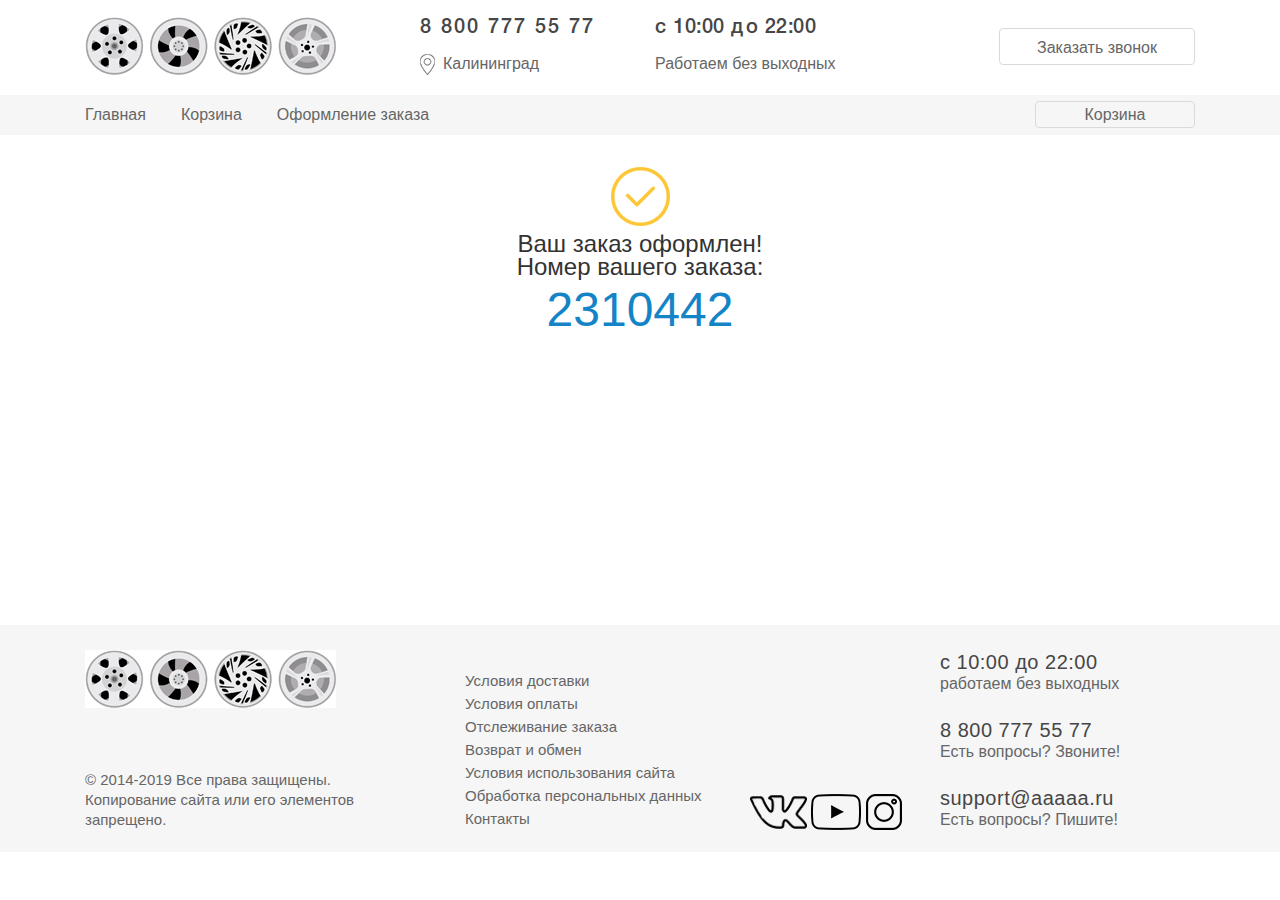
<file: accept.html>
<!DOCTYPE html>
<html lang="ru">

<head>
	<meta charset="UTF-8">
	<meta name="viewport" content="width=device-width, initial-scale=1.0">
	<meta http-equiv="X-UA-Compatible" content="ie=edge">
	<link rel="stylesheet" href="https://stackpath.bootstrapcdn.com/bootstrap/4.3.1/css/bootstrap.min.css"
		integrity="sha384-ggOyR0iXCbMQv3Xipma34MD+dH/1fQ784/j6cY/iJTQUOhcWr7x9JvoRxT2MZw1T" crossorigin="anonymous">
	<link rel="stylesheet" href="https://use.fontawesome.com/releases/v5.7.2/css/all.css"
		integrity="sha384-fnmOCqbTlWIlj8LyTjo7mOUStjsKC4pOpQbqyi7RrhN7udi9RwhKkMHpvLbHG9Sr" crossorigin="anonymous">
	<link rel="stylesheet" href="css/main.css">
	<title>Магазин</title>
</head>

<body>
	<header class="header">

		<div class="container header-botton header-mob">
			<div class="row vertical-aling">
				<div class="col-xl-3 col-lg-3 col-md-5 col-sm-5 col-5">

					<div class="header-box">
						<div class="header-box__image">
							<img src="img/header/logo.png" alt="logo">
						</div>
					</div>
				</div>
				<div class="col-xl-3 col-lg-3 col-md-2 col-sm-2 col-1">
					<div class="header-box">
						<div class="header-box__phone">
							<a href="tel:88007775577">8 800 777 55 77</a>
						</div>
						<div class="header-box__city">
							<img src="img/header/placeholder.png" alt="placeholder"><a href="#">Калининград</a>
						</div>
					</div>
				</div>
				<div class="col-xl-3 col-lg-3 col-md-3 col-sm-3 col-3">
					<div class="haeder-box">
						<div class="header-box__work">
							с 10:00 до 22:00
						</div>
						<div class="header-box__schedule">
							Работаем без выходных
						</div>
					</div>
					<div class="btn-mobile_green">
						<button class="btn-green buy-tranparent"><i class="fas fa-shopping-cart"></i>
							<div class="btn-close">Корзина</div><span> 1 </span>
						</button>
					</div>
				</div>
				<div class="col-xl-3 col-lg-3 col-md-2 col-sm-2 col-2 burger-end">
					<div class="header-box">
						<div class="header-box__btn">
							<button class="button btn-transparent call">Заказать звонок</button>
						</div>
					</div>
					<div class="humburger">
						<a class="humburger-wrap" id="humburger-btn">
							<span></span>
						</a>
					</div>
				</div>
			</div>
		</div>
		<div class="sticky-close">
			<div class="header-navbar sticky">
				<div class="container">
					<div class="row vertical-aling">
						<div class="col-xl-9 col-md-9 vertical-aling">
							<div class="header-navbar__list ">
								<nav>
									<ul>
										<li><a href="#menu-one">Главная</a></li>
										<li><a href="#menu-one">Корзина</a></li>
										<li><a href="#menu-one">Оформление заказа</a></li>
									</ul>
								</nav>
							</div>
						</div>
						<div class="col-xl-1 col-md-1"></div>
						<div class="col-xl-2 col-md-2">
							<div class="header-navbar__btn">
								<button class="button buy-tranparent"><i class="fas fa-shopping-cart"></i>
									Корзина<span>1</span></button>
							</div>
						</div>
					</div>
				</div>
			</div> <!-- /header-navbar -->
		</div>
		<div class="row">
			<div class="col-md-8"></div>
			<div class="col-md-4">
				<div class="header-navbar__mobile" id="header-menu__mob">
					<div class="header-navber__mobile_window">
						<div class="header-navbar__mobile_window-close">✖</div>
						<div class="header-navbar__mobile_window-content">
							<div class="header-navbar__mobile_window-address">
								<a href="tel:88007775577">8 800 777 55 77</a>
							</div>
							<div class="header-navbar__mobile_window-address">
								<div class="header-navbar__mobile_window-address-h">
									с 10:00 до 22:00
								</div>
								<div class="header-navbar__mobile_window-address-l">
									Работаем без выходных
								</div>
							</div>
							<ul>
								<li><a href="#menu-one">Характеристики</a> </li>
								<li><a href="#menu-two">Описание</a> </li>
								<li><a href="#menu-three">Комплектация</a> </li>
								<li><a href="#menu-four">Видеообзор</a> </li>
								<li><a href="#menu-five">Оплата и доставка</a></li>
								<li><a href="#menu-six">Отзывы</a> </li>
							</ul>
						</div>
					</div>
				</div>
			</div>
		</div>
	</header>

	<section class="accept">
		<div class="container">
			<div class="row justify-content-center">
				<div class="col-xl-4">
					<div class="accept-content">
						<div class="accept-content__image">
							<img src="img/accept/verified-b.png" alt="verified-b">
						</div>
						<h2 class="section-title">
							Ваш заказ оформлен!
						</h2>
						<div class="accept-content__subtitle">
							Номер вашего заказа:
						</div>
						<div class="accept-content__number">
							2310442
						</div>
					</div>
				</div>
			</div>
		</div>
	</section>

	<footer class="footer">
		<div class="container">
			<div class="row align-items-end">
				<div class="col-xl-4 col-lg-4 col-md-4 col-sm-12 footer-h col-12 order-md-0 order-3">
					<div class="footer-content">
						<div class="footer-content__image">
							<img src="img/header/logo.png" alt="logo">
						</div>
						<div class="footer-content footer-content__mobile">
							<div class="footer-content__icon">
								<img src="img/footer/vk.png" alt="vk">
								<img src="img/footer/youtube.png" alt="youtube">
								<img src="img/footer/instagram.png" alt="instagram">
							</div>
						</div>
						<div class="footer-content__text">
							<div class="footer-content__text_h">© 2014-2019 Все права защищены.</div>
							<div class="footer-content__text_l">Копирование сайта или его элементов запрещено.</div>
						</div>
					</div>
				</div>
				<div class="col-xl-3 col-lg-4 col-md-4 col-sm-6  footer-m col-12 order-md-1 order-2">
					<div class="footer-content">
						<div class="footer-content__list">
							<ul>
								<li><a href="#">Условия доставки</a></li>
								<li><a href="#">Условия оплаты</a></li>
								<li><a href="#">Отслеживание заказа</a></li>
								<li><a href="#">Возврат и обмен</a></li>
								<li><a href="#">Условия использования сайта</a></li>
								<li><a href="#">Обработка персональных данных</a></li>
								<li><a href="#">Контакты</a></li>
							</ul>
						</div>
					</div>
				</div>
				<div class="col-xl-2 col-lg-1 none col-md-1 col-sm-12 col-12 order-md-2 order-1">
					<div class="footer-content">
						<div class="footer-content__icon">
							<img src="img/footer/vk.png" alt="vk">
							<img src="img/footer/youtube.png" alt="youtube">
							<img src="img/footer/instagram.png" alt="instagram">
						</div>
					</div>
				</div>
				<div class="col-xl-3 col-lg-3 col-md-3 col-sm-6 footer-l col-12  order-md-3 order-0">
					<div class="footer-content">
						<div class="footer-content__image image-footer">
							<img src="img/header/logo.png" alt="logo">
						</div>
						<div class="footer-content__box">
							<div class="footer-content__box_time">
								с 10:00 до 22:00
							</div>
							<div class="footer-content__box_text">
								работаем без выходных
							</div>
						</div>
						<div class="footer-content__box">
							<div class="footer-content__box_phone">
								<a href="tel:88007775577">8 800 777 55 77</a>
							</div>
							<div class="footer-content__box_text">
								Есть вопросы? Звоните!
							</div>
						</div>
						<div class="footer-content__box">
							<div class="footer-content__box_email">
								<a href="mailto:support@aaaaa.ru">support@aaaaa.ru</a>
							</div>
							<div class="footer-content__box_text">
								Есть вопросы? Пишите!
							</div>
						</div>
					</div>
				</div>
			</div>
		</div>
	</footer>

	<div class="modal-call">
		<div class="modal-call__window">
			<div class="modal-call__close"><i class="fas fa-times"></i></div>
			<div class="modal-call__title">
				Введите Ваш номер телефона и
				мы перезвоним!
			</div>
			<form class="modal-call__form">
				<label class="modal-call__label" for="modal-phone">номер телефона</label>
				<input class="modal-call__input" id="modal-phone" type="tel" placeholder="+7 909 132 22 33" required>
				<button class="button button-blue">Заказать звонок</button>
			</form>
		</div> <!-- /modal-call__window -->
	</div> <!-- /.modal-call -->


	<script src="https://code.jquery.com/jquery-3.3.1.min.js"></script>
	<script src="https://ajax.googleapis.com/ajax/libs/jquery/1.10.0/jquery.min.js"></script>
	<script src="js/jquery.sticky.js"></script>
	<script src="js/js.js"></script>

</body>

</html>
</file>
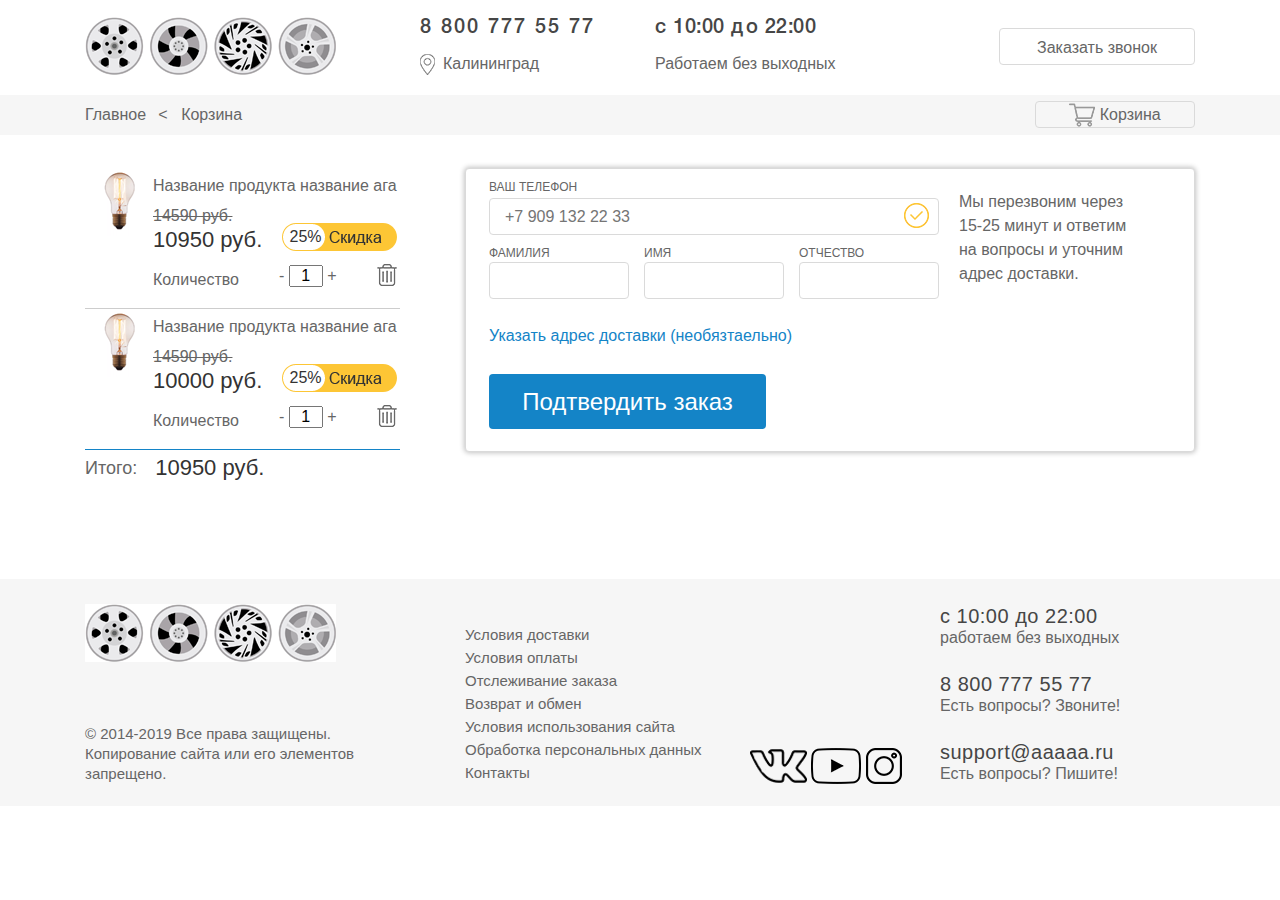
<file: basket.html>
<!DOCTYPE html>
<html lang="ru">

<head>
	<meta charset="UTF-8">
	<meta name="viewport" content="width=device-width, initial-scale=1.0">
	<meta http-equiv="X-UA-Compatible" content="ie=edge">
	<link rel="stylesheet" href="https://stackpath.bootstrapcdn.com/bootstrap/4.3.1/css/bootstrap.min.css"
		integrity="sha384-ggOyR0iXCbMQv3Xipma34MD+dH/1fQ784/j6cY/iJTQUOhcWr7x9JvoRxT2MZw1T" crossorigin="anonymous">
	<link rel="stylesheet" href="https://use.fontawesome.com/releases/v5.7.2/css/all.css"
		integrity="sha384-fnmOCqbTlWIlj8LyTjo7mOUStjsKC4pOpQbqyi7RrhN7udi9RwhKkMHpvLbHG9Sr" crossorigin="anonymous">
	<link rel="stylesheet" href="css/main.css">
	<title>Магазин</title>
</head>

<body>
	<header class="header">

		<div class="container header-botton header-mob">
			<div class="row vertical-aling">
				<div class="col-xl-3 col-lg-3 col-md-5 col-sm-5 col-5">

					<div class="header-box">
						<div class="header-box__image">
							<img src="img/header/logo.png" alt="logo">
						</div>
					</div>
				</div>
				<div class="col-xl-3 col-lg-3 col-md-2 col-sm-2 col-1">
					<div class="header-box">
						<div class="header-box__phone">
							<a href="tel:88007775577">8 800 777 55 77</a>
						</div>
						<div class="header-box__city">
							<img src="img/header/placeholder.png" alt="placeholder"><a href="#">Калининград</a>
						</div>
					</div>
				</div>
				<div class="col-xl-3 col-lg-3 col-md-3 col-sm-3 col-3">
					<div class="haeder-box">
						<div class="header-box__work">
							с 10:00 до 22:00
						</div>
						<div class="header-box__schedule">
							Работаем без выходных
						</div>
					</div>
					<div class="btn-mobile_green">
						<button class="btn-green buy-tranparent"><img src="img/header/shopping-cart.png" alt="">
							<div class="btn-close">Корзина</div><span> 1 </span>
						</button>
					</div>
				</div>
				<div class="col-xl-3 col-lg-3 col-md-2 col-sm-2 col-2 burger-end">
					<div class="header-box">
						<div class="header-box__btn">
							<button class="button btn-transparent call">Заказать звонок</button>
						</div>
					</div>
					<div class="humburger">
						<a class="humburger-wrap" id="humburger-btn">
							<span></span>
						</a>
					</div>
				</div>
			</div>
		</div>
		<div class="sticky-close">
			<div class="header-navbar sticky">
				<div class="container">
					<div class="row vertical-aling">
						<div class="col-xl-9 col-md-9 vertical-aling">
							<div class="header-navbar__list ">
								<nav>
									<ul>
										<li><a class="basket-menu" href="#">Главное</a></li>
										<li><a class="basket-menu before-menu" href="#">Корзина</a></li>
									</ul>
								</nav>
							</div>
						</div>
						<div class="col-xl-1 col-md-1"></div>
						<div class="col-xl-2 col-md-2">
							<div class="header-navbar__btn">
								<button class="button  btn-buy-green buy-tranparent"><img src="img/header/shopping-cart.png" alt="">
									Корзина<span>1</span></button>
							</div>
						</div>
					</div>
				</div>
			</div> <!-- /header-navbar -->
		</div>
		<div class="row">
			<div class="col-md-8"></div>
			<div class="col-md-4">
				<div class="header-navbar__mobile" id="header-menu__mob">
					<div class="header-navber__mobile_window">
						<div class="header-navbar__mobile_window-close">✖</div>
						<div class="header-navbar__mobile_window-content">
							<div class="header-navbar__mobile_window-address">
								<a href="tel:88007775577">8 800 777 55 77</a>
							</div>
							<div class="header-navbar__mobile_window-address">
								<div class="header-navbar__mobile_window-address-h">
									с 10:00 до 22:00
								</div>
								<div class="header-navbar__mobile_window-address-l">
									Работаем без выходных
								</div>
							</div>
							<ul>
								<li><a href="#menu-one">Характеристики</a> </li>
								<li><a href="#menu-two">Описание</a> </li>
								<li><a href="#menu-three">Комплектация</a> </li>
								<li><a href="#menu-four">Видеообзор</a> </li>
								<li><a href="#menu-five">Оплата и доставка</a></li>
								<li><a href="#menu-six">Отзывы</a> </li>
							</ul>
						</div>
					</div>
				</div>
			</div>
		</div>
	</header>

	<section class="basket">
		<div class="container">
			<div class="row">
				<div class="col-xl-4 col-lg-4 col-md-12 col-sm-12 col-12 flex-mobile">
					<div class="basket-content">

						<div class="basket-content__box">
							<div class="basket-content__box_image">
								<img src="img/basket/img.png" alt="img">
							</div>

							<div class="basket-content__box_configuration">


								<div class="basker-content__box_configuration-text">

									<div class="basket-content__box_configuration-title">
										Название продукта название ага
									</div>

									<div class="basket-content__box_configuration-price">
										<div class="basket-content__box_configuration-l">
											14590 руб.
										</div>
										<div class="basket-content__box_configuration-b">
											10950 руб.
										</div>
									</div>

								</div>

								<div class="basket-content__box_configuration-much">
									<div class="quantity-text">
										Количество
									</div>
									<div class="quantity">
										<span class="minus">-</span>
										<input type="text" value="1" id="much">
										<span class="plus">+</span>
									</div>
									<div class="quantity-image">
										<img src="img/basket/garbage.png" alt="garbage">
									</div>
								</div>

							</div>

						</div>

						<div class="basket-content__box">
							<div class="basket-content__box_image">
								<img src="img/basket/img.png" alt="img">
							</div>

							<div class="basket-content__box_configuration">


								<div class="basker-content__box_configuration-text">

									<div class="basket-content__box_configuration-title">
										Название продукта название ага
									</div>

									<div class="basket-content__box_configuration-price">
										<div class="basket-content__box_configuration-l">
											14590 руб.
										</div>
										<div class="basket-content__box_configuration-b">
											10000 руб.
										</div>
									</div>

								</div>

								<div class="basket-content__box_configuration-much">
									<div class="quantity-text">
										Количество
									</div>
									<div class="quantity">
										<span class="minus">-</span>
										<input type="text" value="1" id="much">
										<span class="plus">+</span>
									</div>
									<div class="quantity-image">
										<img src="img/basket/garbage.png" alt="garbage">
									</div>
								</div>

							</div>

						</div>

					</div>
					<div class="total">
						<div class="total-text">
							Итого:
						</div>
						<div class="total-price">
							10950 руб.
						</div>
					</div>

				</div>
				<div class="col-xl-8 col-lg-8 col-md-12 col-sm-12 col-12">
					<div class="basket-description">
						<div class="basket-description__box">
							<form class="order-form" action="#">
								<div class="form-label">
									<label class="label-before" for="contact-phone">Ваш телефон</label>
									<input type="tel" name="phone" class="contact-phone" required placeholder="+7 909 132 22 33">
								</div>
								<div class="basket-description__box_contact">
									<div class="fio">
										<label for="contact-surname">Фамилия</label>
										<input type="text" class="contact-surname">
									</div>
									<div class="fio">
										<label for="contact-name">Имя</label>
										<input type="text" class="contact-name">
									</div>
									<div class="fio">
										<label for="contact-patronymic">Отчество</label>
										<input type="text" class="contact-patronymic" required>
									</div>
								</div>
								<div class="necessary">
									<span>Указать адрес <br> доставки (необязтаельно)</span>
								</div>
								<div class="form-unvisible">
									<div class="basket-description__box_contact-region">
										<label for="contact-region">Область</label>
										<input type="text" class="contact-region">
									</div>
									<div class="city">
										<div class="city-one">
											<label for="contact-city">Город</label>
											<input type="text" class="contact-city">
										</div>
										<div class="city-two">
											<label for="contact-strit">Улица</label>
											<input type="text" class="contact-strit">
										</div>
									</div>
									<div class="house">
										<div class="house-one">
											<label for="contact-house">Дом</label>
											<input type="text" class="contact-house">
										</div>
										<div class="house-two">
											<label for="contact-apartment">Квартира</label>
											<input type="text" class="contact-apartment">
										</div>
										<div class="house-three">
											<label for="contact-index">Индекс</label>
											<input type="text" class="contact-index">
										</div>
									</div>

								</div>

								<button type="submit" class="button button-blue btn-form">Подтвердить заказ</button>
							</form>
						</div>
						<div class="basket-description__text">
							Мы перезвоним через
							15-25 минут и ответим
							на вопросы и уточним адрес доставки.
						</div>
					</div>
				</div>
			</div>
		</div>
	</section>

	<footer class="footer">
		<div class="container">
			<div class="row align-items-end">
				<div class="col-xl-4 col-lg-4 col-md-4 col-sm-12 footer-h col-12 order-md-0 order-3">
					<div class="footer-content">
						<div class="footer-content__image">
							<img src="img/header/logo.png" alt="logo">
						</div>
						<div class="footer-content footer-content__mobile">
							<div class="footer-content__icon">
								<img src="img/footer/vk.png" alt="vk">
								<img src="img/footer/youtube.png" alt="youtube">
								<img src="img/footer/instagram.png" alt="instagram">
							</div>
						</div>
						<div class="footer-content__text">
							<div class="footer-content__text_h">© 2014-2019 Все права защищены.</div>
							<div class="footer-content__text_l">Копирование сайта или его элементов запрещено.</div>
						</div>
					</div>
				</div>
				<div class="col-xl-3 col-lg-4 col-md-4 col-sm-6  footer-m col-12 order-md-1 order-2">
					<div class="footer-content">
						<div class="footer-content__list">
							<ul>
								<li><a href="#">Условия доставки</a></li>
								<li><a href="#">Условия оплаты</a></li>
								<li><a href="#">Отслеживание заказа</a></li>
								<li><a href="#">Возврат и обмен</a></li>
								<li><a href="#">Условия использования сайта</a></li>
								<li><a href="#">Обработка персональных данных</a></li>
								<li><a href="#">Контакты</a></li>
							</ul>
						</div>
					</div>
				</div>
				<div class="col-xl-2 col-lg-1 none col-md-1 col-sm-12 col-12 order-md-2 order-1">
					<div class="footer-content">
						<div class="footer-content__icon">
							<img src="img/footer/vk.png" alt="vk">
							<img src="img/footer/youtube.png" alt="youtube">
							<img src="img/footer/instagram.png" alt="instagram">
						</div>
					</div>
				</div>
				<div class="col-xl-3 col-lg-3 col-md-3 col-sm-6 footer-l col-12  order-md-3 order-0">
					<div class="footer-content">
						<div class="footer-content__image image-footer">
							<img src="img/header/logo.png" alt="logo">
						</div>
						<div class="footer-content__box">
							<div class="footer-content__box_time">
								с 10:00 до 22:00
							</div>
							<div class="footer-content__box_text">
								работаем без выходных
							</div>
						</div>
						<div class="footer-content__box">
							<div class="footer-content__box_phone">
								<a href="tel:88007775577">8 800 777 55 77</a>
							</div>
							<div class="footer-content__box_text">
								Есть вопросы? Звоните!
							</div>
						</div>
						<div class="footer-content__box">
							<div class="footer-content__box_email">
								<a href="mailto:support@aaaaa.ru">support@aaaaa.ru</a>
							</div>
							<div class="footer-content__box_text">
								Есть вопросы? Пишите!
							</div>
						</div>
					</div>
				</div>
			</div>
		</div>
	</footer>

	<div class="modal-call">
		<div class="modal-call__window">
			<div class="modal-call__close"><i class="fas fa-times"></i></div>
			<div class="modal-call__title">
				Введите Ваш номер телефона и
				мы перезвоним!
			</div>
			<form class="modal-call__form">
				<label class="modal-call__label" for="modal-phone">номер телефона</label>
				<input class="modal-call__input" id="modal-phone" type="tel" placeholder="+7 909 132 22 33" required>
				<button class="button button-blue">Заказать звонок</button>
			</form>
		</div> <!-- /modal-call__window -->
	</div> <!-- /.modal-call -->


	<script src="https://code.jquery.com/jquery-3.3.1.min.js"></script>
	<script src="js/jquery-migrate-3.0.0.min.js"></script>
	<script src="https://ajax.googleapis.com/ajax/libs/jquery/1.10.0/jquery.min.js"></script>
	<script src="js/slick.min.js"></script>
	<script src="js/zoomsl-3.0.min.js"></script>
	<script src="js/jquery.sticky.js"></script>
	<script src="js/jquery.validate.js"></script>
	<script>
		// калькулятор для корзины
		$(function () {

			$('.order-form').validate({
				rules: {

				}
			});

			var much;
			var result;
			var price = $('.basket-content__box_configuration-price').find('.basket-content__box_configuration-b').text().replace('руб.', '');
			console.log(price);
			var curPrice = parseInt(price)

			function updatePrice() {
				var totalPrice = result * curPrice;
				$('.total-price').text(totalPrice + 'руб.');
			};

			$(".minus").click(function () {
				much = +$(this).closest(".basket-content__box_configuration-much").find("input").val();
				result = much - 1;
				if (result < 1) {
					result = 1;
				}
				$(this).closest(".basket-content__box_configuration-much").find("input").val(result);
				updatePrice();
				return true;
			});
			$(".plus").click(function () {
				much = +$(this).closest(".basket-content__box_configuration-much").find("input").val();
				result = much + 1;
				$(this).closest(".basket-content__box_configuration-much").find("input").val(result);
				updatePrice();
				return true;
			});


		});

		/*
			$('.basket-content__box_configuration-much').each(function () {
			$(this).find('input').each(function () {
				sum += parseInt($(this).val());
			});
			$('.result').append(sum);
		});
		*/
	</script>
	<script>
		$('.necessary').on('click', function () {
				$('.form-unvisible').toggleClass('form-visible');
			});
			$('.necessary').on('click', function () {
				$('form-visible').toggleClass('form-unvisible');
			});
</script>

</body>

</html>
</file>
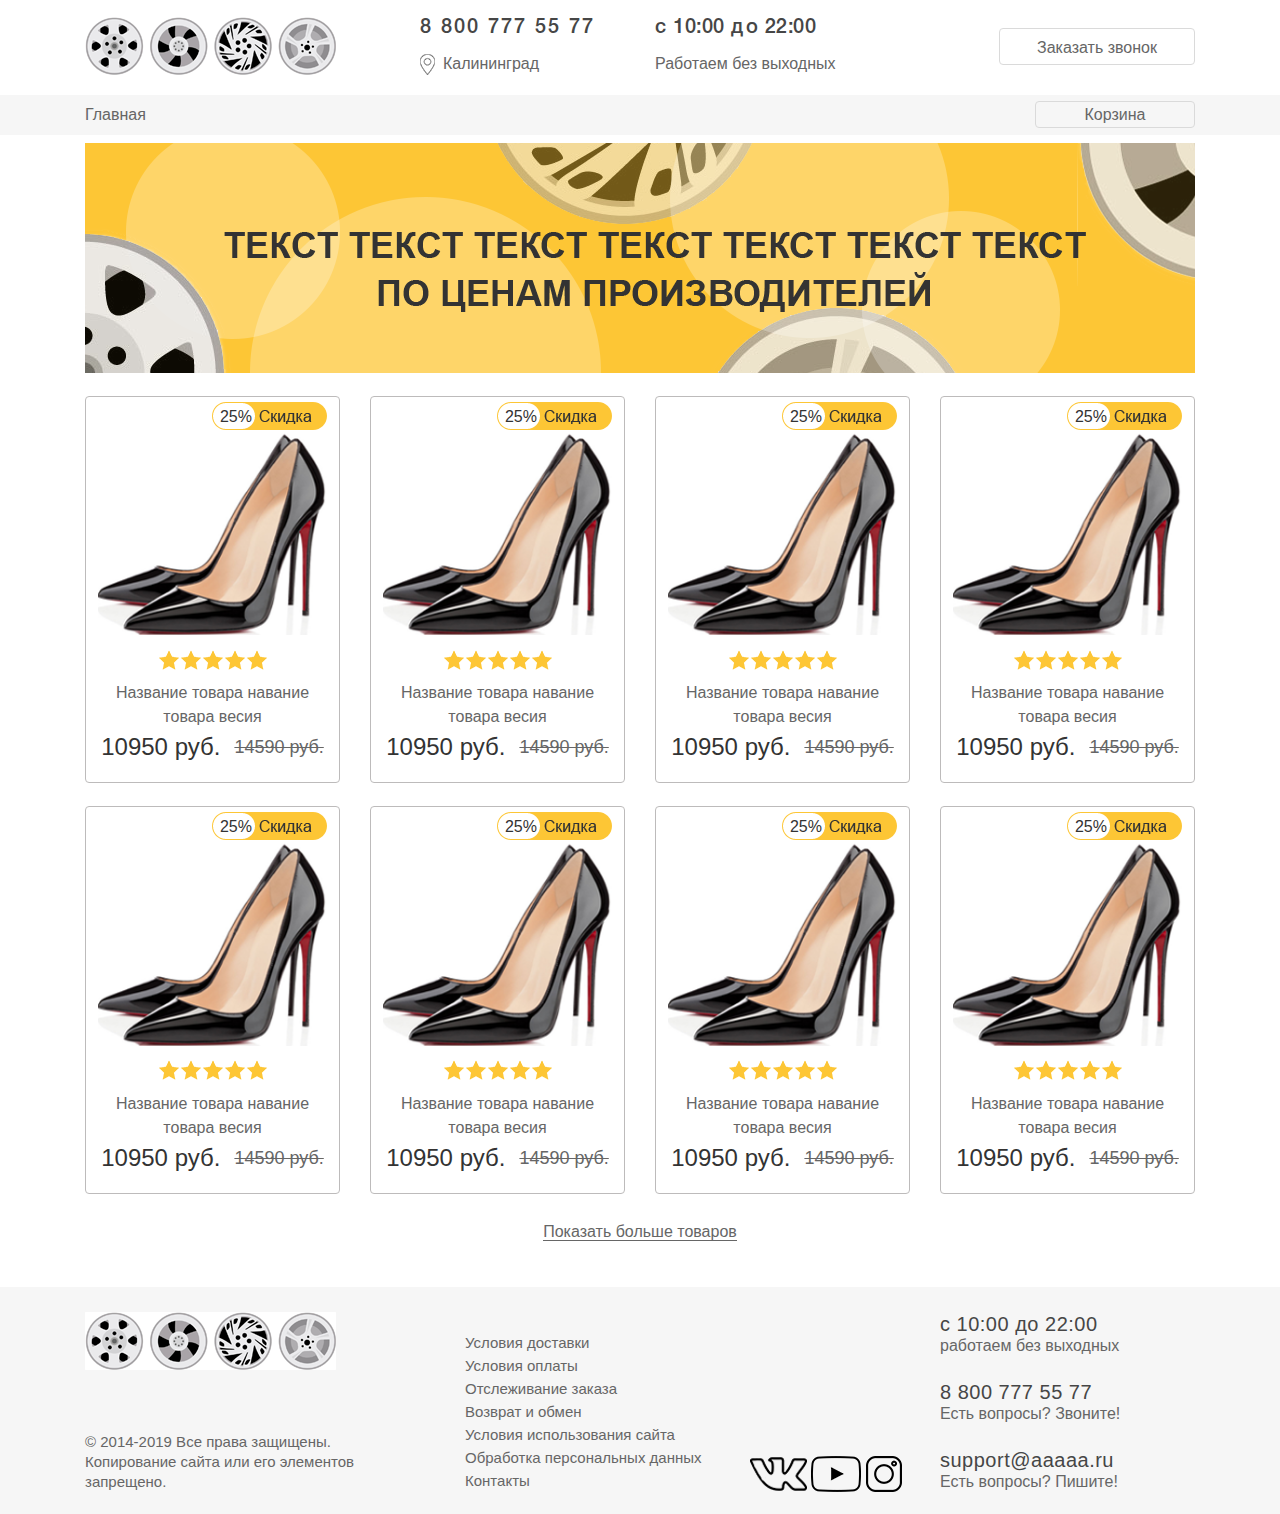
<file: home.html>
<!DOCTYPE html>
<html lang="ru">

<head>
	<meta charset="UTF-8">
	<meta name="viewport" content="width=device-width, initial-scale=1.0">
	<meta http-equiv="X-UA-Compatible" content="ie=edge">
	<link rel="stylesheet" href="https://stackpath.bootstrapcdn.com/bootstrap/4.3.1/css/bootstrap.min.css"
		integrity="sha384-ggOyR0iXCbMQv3Xipma34MD+dH/1fQ784/j6cY/iJTQUOhcWr7x9JvoRxT2MZw1T" crossorigin="anonymous">
	<link rel="stylesheet" href="https://use.fontawesome.com/releases/v5.7.2/css/all.css"
		integrity="sha384-fnmOCqbTlWIlj8LyTjo7mOUStjsKC4pOpQbqyi7RrhN7udi9RwhKkMHpvLbHG9Sr" crossorigin="anonymous">
	<link rel="stylesheet" href="css/main.css">
	<title>Магазин</title>
</head>

<body>

	<header class="header">

		<div class="container header-botton header-mob">
			<div class="row vertical-aling">
				<div class="col-xl-3 col-lg-3 col-md-5 col-sm-5 col-5">

					<div class="header-box">
						<div class="header-box__image">
							<img src="img/header/logo.png" alt="logo">
						</div>
					</div>
				</div>
				<div class="col-xl-3 col-lg-3 col-md-2 col-sm-2 col-1">
					<div class="header-box">
						<div class="header-box__phone">
							<a href="tel:88007775577">8 800 777 55 77</a>
						</div>
						<div class="header-box__city">
							<img src="img/header/placeholder.png" alt="placeholder"><a href="#">Калининград</a>
						</div>
					</div>
				</div>
				<div class="col-xl-3 col-lg-3 col-md-3 col-sm-3 col-3">
					<div class="haeder-box">
						<div class="header-box__work">
							с 10:00 до 22:00
						</div>
						<div class="header-box__schedule">
							Работаем без выходных
						</div>
					</div>
					<div class="btn-mobile_green">
						<button class="btn-green buy-tranparent"><i class="fas fa-shopping-cart"></i>
							<div class="btn-close">Корзина</div><span> 1 </span>
						</button>
					</div>
				</div>
				<div class="col-xl-3 col-lg-3 col-md-2 col-sm-2 col-2 burger-end">
					<div class="header-box">
						<div class="header-box__btn">
							<button class="button btn-transparent call">Заказать звонок</button>
						</div>
					</div>
					<div class="humburger">
						<a class="humburger-wrap" id="humburger-btn">
							<span></span>
						</a>
					</div>
				</div>
			</div>
		</div>
		<div class="sticky-close">
			<div class="header-navbar sticky">
				<div class="container">
					<div class="row vertical-aling">
						<div class="col-xl-9 col-md-9 vertical-aling">
							<div class="header-navbar__list ">
								<nav>
									<ul>
										<li><a href="#menu-one">Главная</a> </li>
									</ul>
								</nav>
							</div>
						</div>
						<div class="col-xl-1 col-md-1"></div>
						<div class="col-xl-2 col-md-2">
							<div class="header-navbar__btn">
								<button class="button buy-tranparent"><i class="fas fa-shopping-cart"></i>
									Корзина<span>1</span></button>
							</div>
						</div>
					</div>
				</div>
			</div> <!-- /header-navbar -->
		</div>
		<div class="row">
			<div class="col-md-8"></div>
			<div class="col-md-4">
				<div class="header-navbar__mobile" id="header-menu__mob">
					<div class="header-navber__mobile_window">
						<div class="header-navbar__mobile_window-close">✖</div>
						<div class="header-navbar__mobile_window-content">
							<div class="header-navbar__mobile_window-address">
								<a href="tel:88007775577">8 800 777 55 77</a>
							</div>
							<div class="header-navbar__mobile_window-address">
								<div class="header-navbar__mobile_window-address-h">
									с 10:00 до 22:00
								</div>
								<div class="header-navbar__mobile_window-address-l">
									Работаем без выходных
								</div>
							</div>
							<ul>
								<li><a href="#menu-one">Главная</a> </li>
							</ul>
						</div>
					</div>
				</div>
			</div>
		</div>
	</header>

	<section class="manufacturer">
		<div class="container">
			<div class="row">
				<div class="col-xl-12">
					<div class="manufacturer-content">
						<div class="manufacturer-content__title">
							<h1 class="section-title"></h1>
						</div>
					</div>
				</div>
			</div>
			<div class="row">
				<div class="col-xl-3 col-lg-3 col-md-6 col-sm-6">
					<div class="manufacturer-content__box">
						<div class="manufacturer-content__box_image">
							<img src="img/manufacturer/shoes.png" alt="shoes">
						</div>
						<div class="manufacturer-content__box_stars">
							<div class="rating">
								<div class="rating-item" data-rate="5"><img src="img/header/star.png" alt="star"></div>
								<div class="rating-item" data-rate="4"><img src="img/header/star.png" alt="star"></div>
								<div class="rating-item" data-rate="3"><img src="img/header/star.png" alt="star"></div>
								<div class="rating-item" data-rate="2"><img src="img/header/star.png" alt="star"></div>
								<div class="rating-item active" data-rate="1"><img src="img/header/star.png" alt="star"></div>
							</div>
						</div>
						<div class="manufacturer-content__box_subtitle">
							Название товара навание товара весия
						</div>
						<div class="manufacturer-content__box_price">
							<div class="manufacturer-content__box_price-b">
								10950 руб.
							</div>
							<div class="manufacturer-content__box_price-l">
								14590 руб.
							</div>
						</div>
					</div>
				</div>
				<div class="col-xl-3 col-lg-3 col-md-6 col-sm-6">
					<div class="manufacturer-content__box">
						<div class="manufacturer-content__box_image">
							<img src="img/manufacturer/shoes.png" alt="shoes">
						</div>
						<div class="manufacturer-content__box_stars">
							<div class="rating">
								<div class="rating-item" data-rate="5"><img src="img/header/star.png" alt="star"></div>
								<div class="rating-item" data-rate="4"><img src="img/header/star.png" alt="star"></div>
								<div class="rating-item" data-rate="3"><img src="img/header/star.png" alt="star"></div>
								<div class="rating-item" data-rate="2"><img src="img/header/star.png" alt="star"></div>
								<div class="rating-item active" data-rate="1"><img src="img/header/star.png" alt="star"></div>
							</div>
						</div>
						<div class="manufacturer-content__box_subtitle">
							Название товара навание товара весия
						</div>
						<div class="manufacturer-content__box_price">
							<div class="manufacturer-content__box_price-b">
								10950 руб.
							</div>
							<div class="manufacturer-content__box_price-l">
								14590 руб.
							</div>
						</div>
					</div>
				</div>
				<div class="col-xl-3 col-lg-3 col-md-6 col-sm-6">
					<div class="manufacturer-content__box">
						<div class="manufacturer-content__box_image">
							<img src="img/manufacturer/shoes.png" alt="shoes">
						</div>
						<div class="manufacturer-content__box_stars">
							<div class="rating">
								<div class="rating-item" data-rate="5"><img src="img/header/star.png" alt="star"></div>
								<div class="rating-item" data-rate="4"><img src="img/header/star.png" alt="star"></div>
								<div class="rating-item" data-rate="3"><img src="img/header/star.png" alt="star"></div>
								<div class="rating-item" data-rate="2"><img src="img/header/star.png" alt="star"></div>
								<div class="rating-item active" data-rate="1"><img src="img/header/star.png" alt="star"></div>
							</div>
						</div>
						<div class="manufacturer-content__box_subtitle">
							Название товара навание товара весия
						</div>
						<div class="manufacturer-content__box_price">
							<div class="manufacturer-content__box_price-b">
								10950 руб.
							</div>
							<div class="manufacturer-content__box_price-l">
								14590 руб.
							</div>
						</div>
					</div>
				</div>
				<div class="col-xl-3 col-lg-3 col-md-6 col-sm-6">
					<div class="manufacturer-content__box">
						<div class="manufacturer-content__box_image">
							<img src="img/manufacturer/shoes.png" alt="shoes">
						</div>
						<div class="manufacturer-content__box_stars">
							<div class="rating">
								<div class="rating-item" data-rate="5"><img src="img/header/star.png" alt="star"></div>
								<div class="rating-item" data-rate="4"><img src="img/header/star.png" alt="star"></div>
								<div class="rating-item" data-rate="3"><img src="img/header/star.png" alt="star"></div>
								<div class="rating-item" data-rate="2"><img src="img/header/star.png" alt="star"></div>
								<div class="rating-item active" data-rate="1"><img src="img/header/star.png" alt="star"></div>
							</div>
						</div>
						<div class="manufacturer-content__box_subtitle">
							Название товара навание товара весия
						</div>
						<div class="manufacturer-content__box_price">
							<div class="manufacturer-content__box_price-b">
								10950 руб.
							</div>
							<div class="manufacturer-content__box_price-l">
								14590 руб.
							</div>
						</div>
					</div>
				</div>
			</div>
			<div class="row">
				<div class="col-xl-3 col-lg-3 col-md-6 col-sm-6">
					<div class="manufacturer-content__box">
						<div class="manufacturer-content__box_image">
							<img src="img/manufacturer/shoes.png" alt="shoes">
						</div>
						<div class="manufacturer-content__box_stars">
							<div class="rating">
								<div class="rating-item" data-rate="5"><img src="img/header/star.png" alt="star"></div>
								<div class="rating-item" data-rate="4"><img src="img/header/star.png" alt="star"></div>
								<div class="rating-item" data-rate="3"><img src="img/header/star.png" alt="star"></div>
								<div class="rating-item" data-rate="2"><img src="img/header/star.png" alt="star"></div>
								<div class="rating-item active" data-rate="1"><img src="img/header/star.png" alt="star"></div>
							</div>
						</div>
						<div class="manufacturer-content__box_subtitle">
							Название товара навание товара весия
						</div>
						<div class="manufacturer-content__box_price">
							<div class="manufacturer-content__box_price-b">
								10950 руб.
							</div>
							<div class="manufacturer-content__box_price-l">
								14590 руб.
							</div>
						</div>
					</div>
				</div>
				<div class="col-xl-3 col-lg-3 col-md-6 col-sm-6">
					<div class="manufacturer-content__box">
						<div class="manufacturer-content__box_image">
							<img src="img/manufacturer/shoes.png" alt="shoes">
						</div>
						<div class="manufacturer-content__box_stars">
							<div class="rating">
								<div class="rating-item" data-rate="5"><img src="img/header/star.png" alt="star"></div>
								<div class="rating-item" data-rate="4"><img src="img/header/star.png" alt="star"></div>
								<div class="rating-item" data-rate="3"><img src="img/header/star.png" alt="star"></div>
								<div class="rating-item" data-rate="2"><img src="img/header/star.png" alt="star"></div>
								<div class="rating-item active" data-rate="1"><img src="img/header/star.png" alt="star"></div>
							</div>
						</div>
						<div class="manufacturer-content__box_subtitle">
							Название товара навание товара весия
						</div>
						<div class="manufacturer-content__box_price">
							<div class="manufacturer-content__box_price-b">
								10950 руб.
							</div>
							<div class="manufacturer-content__box_price-l">
								14590 руб.
							</div>
						</div>
					</div>
				</div>
				<div class="col-xl-3 col-lg-3 col-md-6 col-sm-6">
					<div class="manufacturer-content__box">
						<div class="manufacturer-content__box_image">
							<img src="img/manufacturer/shoes.png" alt="shoes">
						</div>
						<div class="manufacturer-content__box_stars">
							<div class="rating">
								<div class="rating-item" data-rate="5"><img src="img/header/star.png" alt="star"></div>
								<div class="rating-item" data-rate="4"><img src="img/header/star.png" alt="star"></div>
								<div class="rating-item" data-rate="3"><img src="img/header/star.png" alt="star"></div>
								<div class="rating-item" data-rate="2"><img src="img/header/star.png" alt="star"></div>
								<div class="rating-item active" data-rate="1"><img src="img/header/star.png" alt="star"></div>
							</div>
						</div>
						<div class="manufacturer-content__box_subtitle">
							Название товара навание товара весия
						</div>
						<div class="manufacturer-content__box_price">
							<div class="manufacturer-content__box_price-b">
								10950 руб.
							</div>
							<div class="manufacturer-content__box_price-l">
								14590 руб.
							</div>
						</div>
					</div>
				</div>
				<div class="col-xl-3 col-lg-3 col-md-6 col-sm-6">
					<div class="manufacturer-content__box">
						<div class="manufacturer-content__box_image">
							<img src="img/manufacturer/shoes.png" alt="shoes">
						</div>
						<div class="manufacturer-content__box_stars">
							<div class="rating">
								<div class="rating-item" data-rate="5"><img src="img/header/star.png" alt="star"></div>
								<div class="rating-item" data-rate="4"><img src="img/header/star.png" alt="star"></div>
								<div class="rating-item" data-rate="3"><img src="img/header/star.png" alt="star"></div>
								<div class="rating-item" data-rate="2"><img src="img/header/star.png" alt="star"></div>
								<div class="rating-item active" data-rate="1"><img src="img/header/star.png" alt="star"></div>
							</div>
						</div>
						<div class="manufacturer-content__box_subtitle">
							Название товара навание товара весия
						</div>
						<div class="manufacturer-content__box_price">
							<div class="manufacturer-content__box_price-b">
								10950 руб.
							</div>
							<div class="manufacturer-content__box_price-l">
								14590 руб.
							</div>
						</div>
					</div>
				</div>
			</div>
			<div class="row justify-content-center">
				<div class="col-md-4">
					<div class="manufacturer-content__link">
						<a href="#">Показать больше товаров</a>
					</div>
				</div>
			</div>
		</div>
	</section>

	<footer class="footer">
		<div class="container">
			<div class="row align-items-end">
				<div class="col-xl-4 col-lg-4 col-md-4 col-sm-12 footer-h col-12 order-md-0 order-3">
					<div class="footer-content">
						<div class="footer-content__image">
							<img src="img/header/logo.png" alt="logo">
						</div>
						<div class="footer-content footer-content__mobile">
							<div class="footer-content__icon">
								<img src="img/footer/vk.png" alt="vk">
								<img src="img/footer/youtube.png" alt="youtube">
								<img src="img/footer/instagram.png" alt="instagram">
							</div>
						</div>
						<div class="footer-content__text">
							<div class="footer-content__text_h">© 2014-2019 Все права защищены.</div>
							<div class="footer-content__text_l">Копирование сайта или его элементов запрещено.</div>
						</div>
					</div>
				</div>
				<div class="col-xl-3 col-lg-4 col-md-4 col-sm-6  footer-m col-12 order-md-1 order-2">
					<div class="footer-content">
						<div class="footer-content__list">
							<ul>
								<li><a href="#">Условия доставки</a></li>
								<li><a href="#">Условия оплаты</a></li>
								<li><a href="#">Отслеживание заказа</a></li>
								<li><a href="#">Возврат и обмен</a></li>
								<li><a href="#">Условия использования сайта</a></li>
								<li><a href="#">Обработка персональных данных</a></li>
								<li><a href="#">Контакты</a></li>
							</ul>
						</div>
					</div>
				</div>
				<div class="col-xl-2 col-lg-1 none col-md-1 col-sm-12 col-12 order-md-2 order-1">
					<div class="footer-content">
						<div class="footer-content__icon">
							<img src="img/footer/vk.png" alt="vk">
							<img src="img/footer/youtube.png" alt="youtube">
							<img src="img/footer/instagram.png" alt="instagram">
						</div>
					</div>
				</div>
				<div class="col-xl-3 col-lg-3 col-md-3 col-sm-6 footer-l col-12  order-md-3 order-0">
					<div class="footer-content">
						<div class="footer-content__image image-footer">
							<img src="img/header/logo.png" alt="logo">
						</div>
						<div class="footer-content__box">
							<div class="footer-content__box_time">
								с 10:00 до 22:00
							</div>
							<div class="footer-content__box_text">
								работаем без выходных
							</div>
						</div>
						<div class="footer-content__box">
							<div class="footer-content__box_phone">
								<a href="tel:88007775577">8 800 777 55 77</a>
							</div>
							<div class="footer-content__box_text">
								Есть вопросы? Звоните!
							</div>
						</div>
						<div class="footer-content__box">
							<div class="footer-content__box_email">
								<a href="mailto:support@aaaaa.ru">support@aaaaa.ru</a>
							</div>
							<div class="footer-content__box_text">
								Есть вопросы? Пишите!
							</div>
						</div>
					</div>
				</div>
			</div>
		</div>
	</footer>

	<div class="modal-call">
		<div class="modal-call__window">
			<div class="modal-call__close"><i class="fas fa-times"></i></div>
			<div class="modal-call__title">
				Введите Ваш номер телефона и
				мы перезвоним!
			</div>
			<form class="modal-call__form">
				<label class="modal-call__label" for="modal-phone">номер телефона</label>
				<input class="modal-call__input" id="modal-phone" type="tel" placeholder="+7 909 132 22 33" required>
				<button class="button button-blue">Заказать звонок</button>
			</form>
		</div> <!-- /modal-call__window -->
	</div> <!-- /.modal-call -->

	<script src="https://code.jquery.com/jquery-3.3.1.min.js"></script>
	<script src="https://ajax.googleapis.com/ajax/libs/jquery/1.10.0/jquery.min.js"></script>
	<script src="js/jquery.sticky.js"></script>
	<script src="js/js.js"></script>
</body>

</html>
</file>
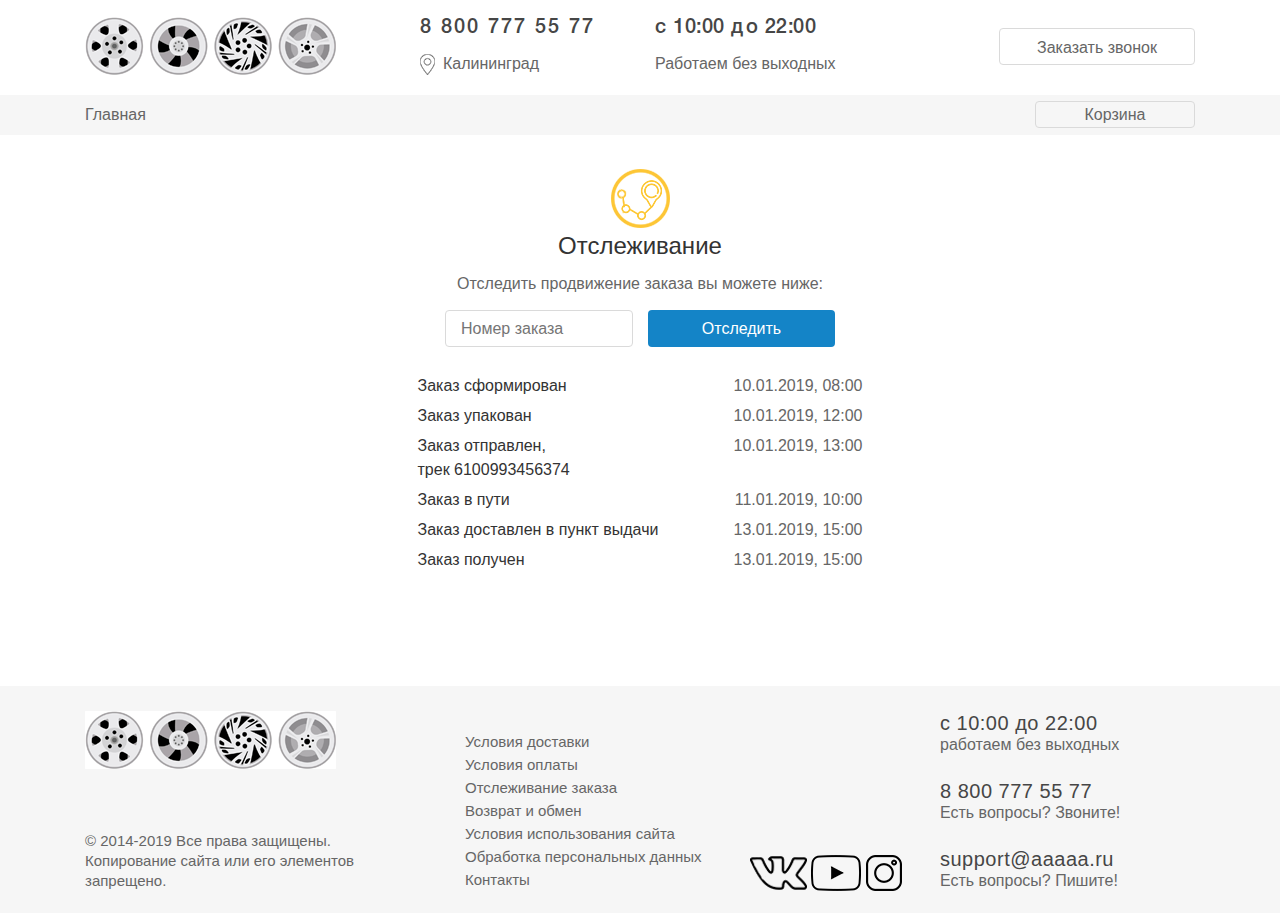
<file: tracking.html>
<!DOCTYPE html>
<html lang="ru">

<head>
	<meta charset="UTF-8">
	<meta name="viewport" content="width=device-width, initial-scale=1.0">
	<meta http-equiv="X-UA-Compatible" content="ie=edge">
	<link rel="stylesheet" href="https://stackpath.bootstrapcdn.com/bootstrap/4.3.1/css/bootstrap.min.css"
		integrity="sha384-ggOyR0iXCbMQv3Xipma34MD+dH/1fQ784/j6cY/iJTQUOhcWr7x9JvoRxT2MZw1T" crossorigin="anonymous">
	<link rel="stylesheet" href="https://use.fontawesome.com/releases/v5.7.2/css/all.css"
		integrity="sha384-fnmOCqbTlWIlj8LyTjo7mOUStjsKC4pOpQbqyi7RrhN7udi9RwhKkMHpvLbHG9Sr" crossorigin="anonymous">
	<link rel="stylesheet" href="css/main.css">
	<title>Магазин</title>
</head>

<body>
	<header class="header">

		<div class="container header-botton header-mob">
			<div class="row vertical-aling">
				<div class="col-xl-3 col-lg-3 col-md-5 col-sm-5 col-5">

					<div class="header-box">
						<div class="header-box__image">
							<img src="img/header/logo.png" alt="logo">
						</div>
					</div>
				</div>
				<div class="col-xl-3 col-lg-3 col-md-2 col-sm-2 col-1">
					<div class="header-box">
						<div class="header-box__phone">
							<a href="tel:88007775577">8 800 777 55 77</a>
						</div>
						<div class="header-box__city">
							<img src="img/header/placeholder.png" alt="placeholder"><a href="#">Калининград</a>
						</div>
					</div>
				</div>
				<div class="col-xl-3 col-lg-3 col-md-3 col-sm-3 col-3">
					<div class="haeder-box">
						<div class="header-box__work">
							с 10:00 до 22:00
						</div>
						<div class="header-box__schedule">
							Работаем без выходных
						</div>
					</div>
					<div class="btn-mobile_green">
						<button class="btn-green buy-tranparent"><i class="fas fa-shopping-cart"></i>
							<div class="btn-close">Корзина</div><span> 1 </span>
						</button>
					</div>
				</div>
				<div class="col-xl-3 col-lg-3 col-md-2 col-sm-2 col-2 burger-end">
					<div class="header-box">
						<div class="header-box__btn">
							<button class="button btn-transparent call">Заказать звонок</button>
						</div>
					</div>
					<div class="humburger">
						<a class="humburger-wrap" id="humburger-btn">
							<span></span>
						</a>
					</div>
				</div>
			</div>
		</div>
		<div class="sticky-close">
			<div class="header-navbar sticky">
				<div class="container">
					<div class="row vertical-aling">
						<div class="col-xl-9 col-md-9 vertical-aling">
							<div class="header-navbar__list ">
								<nav>
									<ul>
										<li><a href="#menu-one">Главная</a></li>
									</ul>
								</nav>
							</div>
						</div>
						<div class="col-xl-1 col-md-1"></div>
						<div class="col-xl-2 col-md-2">
							<div class="header-navbar__btn">
								<button class="button buy-tranparent"><i class="fas fa-shopping-cart"></i>
									Корзина<span>1</span></button>
							</div>
						</div>
					</div>
				</div>
			</div> <!-- /header-navbar -->
		</div>
		<div class="row">
			<div class="col-md-8"></div>
			<div class="col-md-4">
				<div class="header-navbar__mobile" id="header-menu__mob">
					<div class="header-navber__mobile_window">
						<div class="header-navbar__mobile_window-close">✖</div>
						<div class="header-navbar__mobile_window-content">
							<div class="header-navbar__mobile_window-address">
								<a href="tel:88007775577">8 800 777 55 77</a>
							</div>
							<div class="header-navbar__mobile_window-address">
								<div class="header-navbar__mobile_window-address-h">
									с 10:00 до 22:00
								</div>
								<div class="header-navbar__mobile_window-address-l">
									Работаем без выходных
								</div>
							</div>
							<ul>
								<li><a href="#menu-one">Характеристики</a> </li>
								<li><a href="#menu-two">Описание</a> </li>
								<li><a href="#menu-three">Комплектация</a> </li>
								<li><a href="#menu-four">Видеообзор</a> </li>
								<li><a href="#menu-five">Оплата и доставка</a></li>
								<li><a href="#menu-six">Отзывы</a> </li>
							</ul>
						</div>
					</div>
				</div>
			</div>
		</div>
	</header>

	<section class="tracking">
		<div class="container">
			<div class="row justify-content-center">
				<div class="col-xl-5 col-lg-5 col-md-7 col-lg-7 col-12">
					<div class="tracking-box">
						<div class="tracking-box__image">
							<img src="img/tracking/track.png" alt="track">
						</div>
						<div class="tracking-box__title">
							<h2 class="section-title">
								Отслеживание
							</h2>
						</div>
						<div class="tracking-box__subtitle">
							Отследить продвижение заказа вы можете ниже:
						</div>
						<form class="tracking-box__form">
							<input type="tel" name="phone" class="tracking-box__form-input" required placeholder="Номер заказа">
							<button class="button btn-track">Отследить</button>
						</form>
						<div class="tracking-box__text">
							<div class="tracking-box__text_b">Заказ сформирован</div>
							<div class="tracking-box__text_l">10.01.2019, 08:00</div>
						</div>
						<div class="tracking-box__text">
							<div class="tracking-box__text_b">Заказ упакован</div>
							<div class="tracking-box__text_l">10.01.2019, 12:00</div>
						</div>
						<div class="tracking-box__text">
							<div class="tracking-box__text_b">Заказ отправлен,<br>
							трек 6100993456374</div>
							<div class="tracking-box__text_l">10.01.2019, 13:00</div>
						</div>
						<div class="tracking-box__text">
							<div class="tracking-box__text_b">Заказ в пути</div>
							<div class="tracking-box__text_l">11.01.2019, 10:00</div>
						</div>
						<div class="tracking-box__text">
							<div class="tracking-box__text_b">Заказ доставлен <br class="br">в пункт выдачи</div>
							<div class="tracking-box__text_l">13.01.2019, 15:00</div>
						</div>
						<div class="tracking-box__text">
							<div class="tracking-box__text_b">Заказ получен</div>
							<div class="tracking-box__text_l">13.01.2019, 15:00</div>
						</div>
					</div>
				</div>
			</div>
		</div>
	</section>

	<footer class="footer">
		<div class="container">
			<div class="row align-items-end">
				<div class="col-xl-4 col-lg-4 col-md-4 col-sm-12 footer-h col-12 order-md-0 order-3">
					<div class="footer-content">
						<div class="footer-content__image">
							<img src="img/header/logo.png" alt="logo">
						</div>
						<div class="footer-content footer-content__mobile">
							<div class="footer-content__icon">
								<img src="img/footer/vk.png" alt="vk">
								<img src="img/footer/youtube.png" alt="youtube">
								<img src="img/footer/instagram.png" alt="instagram">
							</div>
						</div>
						<div class="footer-content__text">
							<div class="footer-content__text_h">© 2014-2019 Все права защищены.</div>
							<div class="footer-content__text_l">Копирование сайта или его элементов запрещено.</div>
						</div>
					</div>
				</div>
				<div class="col-xl-3 col-lg-4 col-md-4 col-sm-6  footer-m col-12 order-md-1 order-2">
					<div class="footer-content">
						<div class="footer-content__list">
							<ul>
								<li><a href="#">Условия доставки</a></li>
								<li><a href="#">Условия оплаты</a></li>
								<li><a href="#">Отслеживание заказа</a></li>
								<li><a href="#">Возврат и обмен</a></li>
								<li><a href="#">Условия использования сайта</a></li>
								<li><a href="#">Обработка персональных данных</a></li>
								<li><a href="#">Контакты</a></li>
							</ul>
						</div>
					</div>
				</div>
				<div class="col-xl-2 col-lg-1 none col-md-1 col-sm-12 col-12 order-md-2 order-1">
					<div class="footer-content">
						<div class="footer-content__icon">
							<img src="img/footer/vk.png" alt="vk">
							<img src="img/footer/youtube.png" alt="youtube">
							<img src="img/footer/instagram.png" alt="instagram">
						</div>
					</div>
				</div>
				<div class="col-xl-3 col-lg-3 col-md-3 col-sm-6 footer-l col-12  order-md-3 order-0">
					<div class="footer-content">
						<div class="footer-content__image image-footer">
							<img src="img/header/logo.png" alt="logo">
						</div>
						<div class="footer-content__box">
							<div class="footer-content__box_time">
								с 10:00 до 22:00
							</div>
							<div class="footer-content__box_text">
								работаем без выходных
							</div>
						</div>
						<div class="footer-content__box">
							<div class="footer-content__box_phone">
								<a href="tel:88007775577">8 800 777 55 77</a>
							</div>
							<div class="footer-content__box_text">
								Есть вопросы? Звоните!
							</div>
						</div>
						<div class="footer-content__box">
							<div class="footer-content__box_email">
								<a href="mailto:support@aaaaa.ru">support@aaaaa.ru</a>
							</div>
							<div class="footer-content__box_text">
								Есть вопросы? Пишите!
							</div>
						</div>
					</div>
				</div>
			</div>
		</div>
	</footer>

	<div class="modal-call">
		<div class="modal-call__window">
			<div class="modal-call__close"><i class="fas fa-times"></i></div>
			<div class="modal-call__title">
				Введите Ваш номер телефона и
				мы перезвоним!
			</div>
			<form class="modal-call__form">
				<label class="modal-call__label" for="modal-phone">номер телефона</label>
				<input class="modal-call__input" id="modal-phone" type="tel" placeholder="+7 909 132 22 33" required>
				<button class="button button-blue">Заказать звонок</button>
			</form>
		</div> <!-- /modal-call__window -->
	</div> <!-- /.modal-call -->


	<script src="https://code.jquery.com/jquery-3.3.1.min.js"></script>
	<script src="https://ajax.googleapis.com/ajax/libs/jquery/1.10.0/jquery.min.js"></script>
	<script src="js/jquery.sticky.js"></script>
	<script src="js/js.js"></script>

</body>

</html>
</file>
<file: css/main.css>
@charset "UTF-8";
.rating {
  display: -webkit-box;
  display: -ms-flexbox;
  display: flex;
  -webkit-box-orient: horizontal;
  -webkit-box-direction: reverse;
      -ms-flex-direction: row-reverse;
          flex-direction: row-reverse;
  -webkit-box-pack: end;
      -ms-flex-pack: end;
          justify-content: flex-end;
}

.rating-item {
  width: 22px;
  color: #fdc635;
  font-size: 28px;
  cursor: pointer;
}

.rating-item.active,
.rating-item.active ~ *, .rating-item:hover,
.rating-item:hover ~ * {
  color: #fbde12;
}

.slick-track .slick-slide {
  outline: none;
}

.magnifier {
  -webkit-transform: translateY(-10px);
          transform: translateY(-10px);
}

.arrow {
  position: absolute;
  top: 50%;
  margin-top: -15px;
  display: block;
  width: 30px;
  height: 30px;
  color: #666666;
  font-size: 20px;
}

.arrow_right {
  right: -20px;
}

.arrow_left {
  left: -20px;
}

.arrow-nav {
  position: absolute;
  display: block;
  width: 30px;
  height: 30px;
  color: #666666;
  font-size: 20px;
  z-index: 99;
}

.feedback-hidden {
  display: none;
}

.modal-slider {
  display: none;
  width: 100%;
  position: fixed;
  z-index: 100000;
}

.modal-slider__container {
  width: 1140px;
  position: absolute;
  top: 50%;
  left: 50%;
  -webkit-transform: translate(-50%, -50%);
          transform: translate(-50%, -50%);
  display: -webkit-box;
  display: -ms-flexbox;
  display: flex;
  -webkit-box-pack: justify;
      -ms-flex-pack: justify;
          justify-content: space-between;
  padding: 40px 20px 20px 50px;
  -webkit-box-shadow: 0 0 5px 1px rgba(0, 0, 0, 0.24);
          box-shadow: 0 0 5px 1px rgba(0, 0, 0, 0.24);
  border-radius: 4px;
  border: 1px solid #dadada;
  background-color: #ffffff;
  -webkit-box-sizing: border-box;
          box-sizing: border-box;
}

.modal-slider__close {
  position: absolute;
  right: 15px;
  top: 15px;
  font-size: 30px;
  z-index: 99;
  cursor: pointer;
}

.modal-slider_show {
  display: block;
}

img.slider__item.slick-slide {
  width: 420px;
}

.slider-mobile {
  margin-right: 300px;
}

.slider-index {
  width: 420px;
  z-index: 10000;
}

.modal-slider__center {
  width: 100%;
  height: 100%;
  position: fixed;
  top: 0;
  left: 0;
  overflow: auto;
}

.slick-slide img {
  width: 120%;
}

/* заказать звонок */
.modal-call {
  position: fixed;
  top: 0;
  left: 0;
  display: none;
  -webkit-box-pack: center;
      -ms-flex-pack: center;
          justify-content: center;
  width: 100%;
  height: 100%;
  padding-top: 150px;
  background: rgba(0, 0, 0, 0.25);
  z-index: 9999;
}

.modal-call__window {
  position: fixed;
  display: block;
  width: 458px;
  padding: 55px 24px 28px 22px;
  -webkit-box-shadow: 0 0 5px 1px rgba(0, 0, 0, 0.1);
          box-shadow: 0 0 5px 1px rgba(0, 0, 0, 0.1);
  border-radius: 4px;
  border: 1px solid #dadada;
  background: #ffffff;
  opacity: 1;
  z-index: 9999999;
}

.modal-call__close {
  position: absolute;
  right: 5px;
  top: 2px;
  cursor: pointer;
}

.modal-call__title {
  max-width: 377px;
  height: 53px;
  margin-bottom: 35px;
  padding-left: 77px;
  color: #666666;
  font-size: 18px;
  line-height: 24px;
  background: url("../img/header/call.png") no-repeat left center;
}

.modal-call__label {
  display: block;
  color: #666666;
  font-size: 12px;
  line-height: 36px;
  text-transform: uppercase;
}

.modal-call__input {
  display: block;
  width: 100%;
  margin-bottom: 25px;
  padding: 8px 37px 8px 15px;
  border-radius: 4px;
  border: 1px solid #1484c7;
  outline: none;
}

.modal-call__input-wrap {
  position: relative;
}

.modal-call__input-wrap .error-label {
  position: absolute;
  bottom: -30px;
  width: 100%;
  color: red;
  word-wrap: normal;
  overflow-x: visible;
  text-align: center;
}

.modal-call__visible {
  display: -webkit-box;
  display: -ms-flexbox;
  display: flex;
}

.modal-call .button.button-blue {
  display: block;
  margin: 0 auto;
  font-size: 24px;
  line-height: 36px;
}

.modal-feedback {
  position: fixed;
  top: 0;
  left: 0;
  display: none;
  -webkit-box-pack: center;
      -ms-flex-pack: center;
          justify-content: center;
  width: 100%;
  height: 100%;
  padding-top: 150px;
  background: rgba(0, 0, 0, 0.25);
  z-index: 9999;
}

.modal-feedback__window {
  position: fixed;
  display: block;
  padding: 14px 24px 28px 22px;
  -webkit-box-shadow: 0 0 5px 1px rgba(0, 0, 0, 0.1);
          box-shadow: 0 0 5px 1px rgba(0, 0, 0, 0.1);
  border-radius: 4px;
  border: 1px solid #dadada;
  background: #ffffff;
  opacity: 1;
  z-index: 9999999;
}

.modal-feedback__close {
  position: absolute;
  right: 5px;
  top: 2px;
  cursor: pointer;
}

.modal-feedback__visible {
  display: -webkit-box;
  display: -ms-flexbox;
  display: flex;
}

.warning-content__text {
  color: #666666;
}

.modal-feedback label {
  margin-bottom: 0;
  color: #666666;
  font-size: 12px;
  font-weight: 400;
  line-height: 14px;
  text-transform: uppercase;
}

.modal-feedback__title {
  color: #666666;
  font-size: 24px;
  font-weight: 400;
  line-height: 24px;
  text-align: center;
}

.form-btn-blue {
  margin-top: 25px;
}

.form-feedback {
  display: -webkit-box;
  display: -ms-flexbox;
  display: flex;
  -webkit-box-orient: vertical;
  -webkit-box-direction: normal;
      -ms-flex-direction: column;
          flex-direction: column;
  -webkit-box-align: center;
      -ms-flex-align: center;
          align-items: center;
}

.form-modal__feedback {
  display: -webkit-box;
  display: -ms-flexbox;
  display: flex;
  margin-bottom: 2px;
}

.form-modal__feedback_h {
  display: -webkit-box;
  display: -ms-flexbox;
  display: flex;
  -webkit-box-orient: vertical;
  -webkit-box-direction: normal;
      -ms-flex-direction: column;
          flex-direction: column;
}

.form-modal__feedback_h input {
  border-radius: 4px;
  border: 1px solid #dadada;
  width: 342px;
  height: 37px;
  padding-left: 15px;
  outline: none;
}

.form-modal__feedback_l {
  display: -webkit-box;
  display: -ms-flexbox;
  display: flex;
  -webkit-box-orient: vertical;
  -webkit-box-direction: normal;
      -ms-flex-direction: column;
          flex-direction: column;
  margin-left: 28px;
}

.form-modal__feedback_l input {
  width: 342px;
  padding-left: 15px;
  height: 37px;
  border-radius: 4px;
  border: 1px solid #dadada;
  outline: none;
}

.form-modal__feedback_text {
  display: -webkit-box;
  display: -ms-flexbox;
  display: flex;
  -webkit-box-orient: vertical;
  -webkit-box-direction: normal;
      -ms-flex-direction: column;
          flex-direction: column;
}

.textarea {
  width: 711px;
  padding-left: 15px;
  height: 105px;
  border-radius: 4px;
  border: 1px solid #dadada;
  outline: none;
}

.header {
  padding-top: 10px;
}

.header-box__phone a {
  text-decoration: none;
  color: #464646;
  font-size: 20px;
  font-weight: 500;
  line-height: 36px;
  letter-spacing: 2px;
  margin-left: 50px;
  font-family: 'Helvetica Neue';
}

.header-box__phone a:hover {
  text-decoration: none;
  color: #464646;
}

.header-box__city a {
  color: #666666;
  font-size: 16px;
  font-weight: 400;
  line-height: 36px;
  text-align: right;
}

.header-box__city a:hover {
  text-decoration: none;
  color: #666666;
}

.header-box__city img {
  margin-right: 8px;
  margin-left: 50px;
}

.header-box__work {
  color: #464646;
  font-size: 20px;
  font-weight: 500;
  line-height: 36px;
  letter-spacing: 0.5px;
  font-family: "Helvetica Neue";
}

.header-box__schedule {
  color: #666666;
  font-size: 16px;
  font-weight: 400;
  line-height: 36px;
}

.header-box__btn {
  display: -webkit-box;
  display: -ms-flexbox;
  display: flex;
  -webkit-box-pack: end;
      -ms-flex-pack: end;
          justify-content: flex-end;
}

.header-navbar {
  height: 40px;
  background-color: #f6f6f6;
}

.header-navbar__list ul {
  display: -webkit-box;
  display: -ms-flexbox;
  display: flex;
  list-style: none;
  margin: 0;
  padding: 0;
}

.header-navbar__list ul li {
  margin-right: 35px;
  font-size: 16px;
  font-weight: 400;
  line-height: 36px;
  margin-top: 2px;
}

.header-navbar__list ul li a {
  color: #666666;
}

.header-navbar__list ul li a:hover {
  text-decoration: none;
  color: #333333;
}

.header-navbar__btn {
  display: -webkit-box;
  display: -ms-flexbox;
  display: flex;
  -webkit-box-pack: end;
      -ms-flex-pack: end;
          justify-content: flex-end;
  -webkit-box-align: center;
      -ms-flex-align: center;
          align-items: center;
}

.vertical-aling {
  display: -webkit-box;
  display: -ms-flexbox;
  display: flex;
  -webkit-box-align: center;
      -ms-flex-align: center;
          align-items: center;
}

.buy-tranparent {
  width: 165px;
  height: 27px;
  border-radius: 4px;
  background-color: transparent;
  border: 1px solid #dadada;
  color: #666666;
  font-size: 16px;
  font-weight: 400;
}

.buy-tranparent span {
  display: none;
}

.buy-tranparent.active {
  color: #ffffff;
  background-color: #87bd23;
}

.buy-tranparent.active span {
  display: inline-block;
}

.header-botton {
  padding-bottom: 13px;
}

.sticky {
  z-index: 99;
}

.warning {
  -webkit-box-shadow: 0 0 8px 1px rgba(0, 0, 0, 0.13);
          box-shadow: 0 0 8px 1px rgba(0, 0, 0, 0.13);
  border-radius: 4px;
  border: 1px solid #fdc635;
  background-color: #ffffff;
  position: absolute;
  z-index: 97;
  right: 0;
  padding: 20px 15px 20px 8px;
  width: 277px;
  font-size: 16px;
  line-height: 18px;
  font-weight: 400;
}

.warning-col {
  color: #fdc635;
}

.warning-span {
  font-weight: 700;
}

.warning-content {
  display: -webkit-box;
  display: -ms-flexbox;
  display: flex;
  -webkit-box-pack: center;
      -ms-flex-pack: center;
          justify-content: center;
  -webkit-box-align: center;
      -ms-flex-align: center;
          align-items: center;
}

.warning-content__image {
  margin-right: 11px;
}

.btn-close {
  display: inline-block;
}

.home-content__assessment_rating-text {
  margin-top: 5px;
}

.buy-tranparent.active span {
  margin-left: 7px;
}

.humburger {
  cursor: pointer;
  display: none;
}

.humburger-wrap {
  position: relative;
  width: 38px;
}

.humburger-wrap span {
  position: absolute;
  top: 50%;
  margin-top: -1.5px;
  width: 38px;
  height: 3px;
  background-color: #666666;
  border-radius: 10px;
}

.humburger-wrap span:before {
  content: '';
  -webkit-transform: translateY(-8px);
          transform: translateY(-8px);
  position: absolute;
  top: 50%;
  margin-top: -1.5px;
  width: 38px;
  height: 3px;
  background-color: #666666;
  border-radius: 10px;
}

.humburger-wrap span:after {
  content: '';
  -webkit-transform: translateY 8px;
          transform: translateY 8px;
  position: absolute;
  top: 9px;
  margin-top: -1.5px;
  width: 38px;
  height: 3px;
  background-color: #666666;
  border-radius: 10px;
}

.header-navbar__mobile {
  display: none;
}

.header-navbar__mobile_window-content {
  padding-top: 50px;
}

.header-navbar__mobile_window-address {
  font-size: 20px;
  font-weight: 500;
  line-height: 36px;
  letter-spacing: 2px;
  padding-right: 10%;
}

.header-navbar__mobile_window-address a {
  color: #464646;
}

.header-navbar__mobile_window-address-h {
  color: #464646;
  font-size: 20px;
  font-weight: 500;
  line-height: 36px;
  letter-spacing: 0.5px;
}

.header-navbar__mobile_window-address-l {
  color: #666666;
  font-size: 14px;
  font-weight: 400;
  line-height: 36px;
}

.btn-green {
  display: none;
}

.mobile-menu__visible {
  display: -webkit-box;
  display: -ms-flexbox;
  display: flex;
  position: fixed;
  top: 0;
  right: 0;
  -webkit-box-pack: end;
      -ms-flex-pack: end;
          justify-content: flex-end;
}

.header-navbar__mobile {
  width: 100%;
  height: 100vh;
  background: rgba(0, 0, 0, 0.7);
  z-index: 99;
  -webkit-transition: all 0.9s;
  transition: all 0.9s;
}

.header-navbar__mobile_window-close {
  position: absolute;
  right: 20px;
  top: 20px;
}

.header-navbar__mobile_window-content ul {
  padding: 31px 50px 69px 0;
}

.header-navbar__mobile_window-content ul li {
  font-size: 16px;
  padding: 10px;
  width: 250px;
}

.header-navbar__mobile_window-content ul li a {
  color: #333333;
}

.header-navbar__mobile_window-content ul li a:hover {
  text-decoration: none;
  border-bottom: 1px solid #333333;
}

.header-navber__mobile_window {
  width: 35%;
  background-color: #cccccc;
  text-align: right;
  display: -webkit-box;
  display: -ms-flexbox;
  display: flex;
  -webkit-box-pack: end;
      -ms-flex-pack: end;
          justify-content: flex-end;
  border-radius: 5px;
}

.header-mobile {
  z-index: 100;
}

.slider__item img {
  display: block;
  max-width: 100%;
}

.slider-nav {
  float: left;
  width: 62px;
  height: 100%;
}

.slider-nav__item {
  margin: 5px 0;
  height: 62px;
  cursor: pointer;
  opacity: 0.6;
}

.slider-nav__item:hover, .slider-nav__item.slick-current, .slider-nav__item.slick-center {
  opacity: 1;
}

.slider-nav__item:active {
  opacity: 1;
  border: 1px solid red;
}

.slider-nav__item:focus {
  opacity: 1;
  border: 1px solid red;
}

.slider-nav__item img {
  display: block;
  max-width: 100%;
  max-height: 100%;
}

.home {
  padding-top: 9px;
  padding-bottom: 20px;
}

.home-list {
  color: #666666;
  font-size: 14px;
  margin-bottom: 6px;
}

.home-list__close:before {
  display: none;
}

.home-list a {
  margin-left: 18px;
  color: #666666;
  position: relative;
}

.home-list.active {
  color: #1484c7;
  text-decoration: underline;
}

.home-guidance {
  text-align: center;
  margin-left: 103px;
  color: #666666;
  font-size: 14px;
  font-weight: 400;
  line-height: 36px;
}

.home-content {
  margin-left: 64px;
  -webkit-box-align: center;
      -ms-flex-align: center;
          align-items: center;
}

.home-content__title {
  margin-top: 26px;
  margin-bottom: 0;
  color: #333333;
  font-size: 29px;
  font-weight: bold;
  line-height: 36px;
}

.home-content__assessment {
  display: -webkit-box;
  display: -ms-flexbox;
  display: flex;
}

.home-content__assessment_rating {
  display: -webkit-box;
  display: -ms-flexbox;
  display: flex;
}

.home-content__price {
  font-size: 30px;
  font-weight: 400;
  line-height: 36px;
  font-weight: 700;
  margin-top: -6px;
  display: -webkit-box;
  display: -ms-flexbox;
  display: flex;
  color: #333333;
}

.home-content__price_discount {
  position: relative;
  margin-left: 20px;
}

.home-content__price_discount:before {
  content: "25%";
  position: absolute;
  font-size: 16px;
  left: 8px;
  top: 3px;
  color: #333333;
  font-weight: 400;
}

.home-content__price-cross {
  color: #333333;
  font-size: 20px;
  font-weight: 400;
  line-height: 36px;
  text-decoration: line-through;
  margin-top: 24px;
}

.home-content__list li {
  margin-left: 65px;
  padding: -3px;
  color: #666666;
  font-size: 16px;
  font-weight: 400;
  line-height: 36px;
}

.home-content__subtitle {
  margin-top: 18px;
  color: #1484c7;
  font-size: 23px;
  font-weight: 400;
  line-height: 36px;
}

.home-content__button {
  display: -webkit-box;
  display: -ms-flexbox;
  display: flex;
  margin-top: 20px;
}

.home-content__button .button-product {
  margin-top: 0;
  margin-left: 16px;
}

.home-content__mobile {
  display: none;
}

.home-content__assessment_vendor {
  margin-left: 120px;
}

.button-blue {
  width: 277px;
  height: 55px;
  border-radius: 4px;
  background-color: #1484c7;
  color: #ffffff;
  font-size: 24px;
  line-height: 36px;
  border: none;
  -webkit-transition: all .5s ease;
  transition: all .5s ease;
}

.button-blue:hover {
  -webkit-transition: all .5s ease;
  transition: all .5s ease;
  background-color: #136fa8;
}

.button-green {
  width: 277px;
  height: 55px;
  border-radius: 4px;
  background-color: #87bd23;
  color: #ffffff;
  font-size: 24px;
  font-weight: 400;
  line-height: 18px;
  border: none;
  margin-left: 16px;
}

.button-green:hover {
  background-color: rgba(0, 0, 0, 0.15);
  background-color: #87bd23;
}

button.button.button-green.button-product.add-in-basket {
  -webkit-transition: all .5s ease;
  transition: all .5s ease;
}

button.button.button-green.button-product.add-in-basket:hover {
  background-color: #71a023;
  -webkit-transition: all .5s ease;
  transition: all .5s ease;
}

ul {
  padding: 0;
  margin: 0;
  list-style: none;
}

.list-one {
  position: relative;
}

.list-one:before {
  content: url("../img/slider/verified.png");
  position: absolute;
  left: -37px;
  top: 5px;
}

.list-two {
  position: relative;
}

.list-two:before {
  content: url("../img/slider/exchange.png");
  position: absolute;
  left: -37px;
  top: 5px;
}

.list-three {
  position: relative;
}

.list-three:before {
  content: url("../img/slider/delivery-truck.png");
  position: absolute;
  left: -37px;
  top: 5px;
}

.home-content__assesment_image-text {
  margin-left: 13px;
}

.buy-two {
  display: none;
}

.subtitle-mobile {
  display: none;
}

.home-list a:hover {
  color: #1484c7;
}

.home-list a:before {
  content: '<';
  position: absolute;
  left: -16px;
}

.slick-slider {
  max-width: 482px;
}

.btn-buy-green {
  -webkit-transition: all .5s ease;
  transition: all .5s ease;
}

.btn-buy-green:hover {
  background-color: rgba(0, 0, 0, 0.15);
  background-color: #87bd23;
  -webkit-transition: all .5s ease;
  transition: all .5s ease;
  border: 1px solid #87bd23;
}

.call {
  -webkit-transition: all .5s ease;
  transition: all .5s ease;
}

.call:hover {
  -webkit-transition: all .5s ease;
  transition: all .5s ease;
  color: #333333;
  border: 1px solid #333333;
}

.delivery {
  margin-bottom: 50px;
  padding-top: 49px;
}

.delivery .section-title {
  margin-bottom: 42px;
}

.delivery-item {
  max-width: 360px;
  padding: 20px 12px 15px 13px;
  border-radius: 4px;
  border: 1px solid #dadada;
}

.delivery-item__title {
  color: #333333;
  line-height: 36px;
}

.delivery-item__title.view {
  padding-left: 65px;
  background: url("../img/delivery/delivery-item-1.png") no-repeat left center;
}

.delivery-item__title.i-delivery {
  padding-left: 65px;
  background: url("../img/delivery/delivery-item-2.png") no-repeat left center;
}

.delivery-item__title.payment {
  padding-left: 65px;
  background: url("../img/delivery/delivery-item-3.png") no-repeat left center;
}

.delivery-item__content {
  color: #666666;
}

.delivery-item__content span {
  font-size: 20px;
  font-weight: bold;
  color: #666666;
}

.delivery-item__content a {
  text-decoration: none;
  color: #439cd1;
}

.delivery-item__content a:hover {
  border-bottom: 1px solid #1484c7;
}

.specifications {
  background-color: #f6f6f6;
  padding-top: 35px;
  padding-bottom: 44px;
}

.specifications-content {
  width: 400px;
  margin-bottom: 60px;
}

.specifications-content ul li {
  display: -webkit-box;
  display: -ms-flexbox;
  display: flex;
  -webkit-box-pack: justify;
      -ms-flex-pack: justify;
          justify-content: space-between;
}

.specifications-content ul li br {
  display: none;
}

.specifications-content__list {
  font-size: 16px;
  color: #666666;
}

.specifications-content__list-two {
  color: #333333;
}

.nth:nth-child(2) {
  -webkit-box-flex: 1;
      -ms-flex: 1 0;
          flex: 1 0;
  border-bottom: 1px dotted #000;
  height: 1em;
  margin: 6px .4em;
}

.description-text {
  margin-bottom: 43px;
}

.equipment-text {
  margin-top: 21px;
}

.equipment-text p {
  margin-top: -20px;
}

.content-two {
  width: 335px;
}

.review .section-title {
  margin-bottom: 18px;
}

.review-video {
  max-width: 813px;
}

.review-video img {
  max-width: 100%;
}

.review button {
  padding: 0 6px;
  font-size: 24px;
  line-height: 24px;
}

.product-title {
  color: #333333;
  font-size: 30px;
  font-weight: 400;
  line-height: 28px;
  margin-bottom: 7px;
}

.product-subtitle {
  color: #1484c7;
  font-size: 23px;
  font-weight: 400;
  line-height: 26px;
  margin-top: 22px;
}

.product-content {
  margin-top: 65px;
}

.product-content__price {
  color: #333333;
  font-size: 30px;
  line-height: 36px;
  font-weight: 700;
  display: -webkit-box;
  display: -ms-flexbox;
  display: flex;
}

.product-content__price span {
  font-weight: 400;
}

.product-content__price_cross {
  color: #333333;
  font-size: 20px;
  font-weight: 400;
  line-height: 36px;
  text-decoration: line-through;
}

.product-content__price_discount {
  margin-left: 16px;
  position: relative;
}

.product-content__price_discount:before {
  content: '25%';
  position: absolute;
  color: #333333;
  font-size: 16px;
  font-weight: 400;
  line-height: 36px;
  left: 7px;
  top: 3px;
}

.button-product {
  margin-left: 0;
  margin-top: 21px;
}

.people {
  padding-top: 71px;
  padding-bottom: 48px;
}

.people-link {
  font-size: 16px;
  line-height: 24px;
  text-decoration: underline;
}

.people-link a {
  cursor: pointer;
  color: #333333;
}

.people-link-two {
  font-size: 16px;
  font-weight: 400;
  line-height: 24px;
  text-decoration: underline;
}

.people-link-two a {
  color: #333333;
  cursor: pointer;
}

.people-link__more:hover {
  color: #666666;
}

.people-content {
  margin-bottom: 35px;
}

.people-content__title {
  color: #1484c7;
  font-size: 22px;
  font-weight: 400;
  line-height: 24px;
}

.people-content__title span {
  color: #666666;
  font-size: 16px;
}

.people-content__subtitle {
  color: #ffcc33;
  font-size: 16px;
  font-weight: 400;
  line-height: 24px;
  margin-left: 25px;
  position: relative;
}

.people-content__subtitle a {
  color: #ffcc33;
  text-decoration: none;
}

.people-content__subtitle:before {
  content: url("../img/people/verified.png");
  position: absolute;
  left: -26px;
}

.people-title {
  margin-bottom: 21px;
  position: relative;
}

.people-title:before {
  position: absolute;
  content: '6';
  left: 93px;
  top: -5px;
  color: #666666;
  font-size: 20px;
}

.product-content {
  margin-top: 60px;
}

.feedback:hover {
  color: #666666;
}

.footer {
  padding-top: 25px;
  padding-bottom: 22px;
  background-color: #f6f6f6;
}

.footer-content__mobile {
  display: none;
}

.footer-content__image {
  margin-bottom: 62px;
}

.footer-content__text {
  color: #666666;
  font-size: 15px;
  font-weight: 400;
  line-height: 20px;
}

.footer-content__list ul li {
  font-size: 15px;
  line-height: 23px;
}

.footer-content__list ul li a {
  color: #666666;
}

.footer-content__list ul li a:hover {
  text-decoration: none;
}

.footer-content__box {
  margin-bottom: 24px;
}

.footer-content__box:last-child {
  margin-bottom: 0;
}

.footer-content__box_text {
  font-size: 16px;
  font-weight: 400;
  line-height: 20px;
}

.footer-content__box_phone {
  font-size: 20px;
  letter-spacing: 0.5px;
}

.footer-content__box_phone a {
  text-decoration: none;
  color: #464646;
}

.footer-content__box_email {
  color: #464646;
  font-size: 20px;
  letter-spacing: 0.5px;
}

.footer-content__box_email a {
  text-decoration: none;
  color: #464646;
}

.footer-content__box_time {
  color: #464646;
  font-size: 20px;
  letter-spacing: 0.5px;
}

.footer-content__box_time a {
  text-decoration: none;
  color: #464646;
}

.image-footer {
  display: none;
}

.manufacturer {
  padding-bottom: 37px;
}

.manufacturer-content {
  background: url("../img/manufacturer/bg-image.png") no-repeat;
  background-size: cover;
  height: 230px;
}

.manufacturer-content__link {
  font-size: 16px;
  font-weight: 400;
  line-height: 36px;
  text-align: center;
  margin-top: 20px;
}

.manufacturer-content__link a {
  color: #666666;
  border-bottom: 1px solid #666666;
  text-decoration: none;
}

.manufacturer-content__box {
  display: -webkit-box;
  display: -ms-flexbox;
  display: flex;
  -webkit-box-orient: vertical;
  -webkit-box-direction: normal;
      -ms-flex-direction: column;
          flex-direction: column;
  -webkit-box-pack: center;
      -ms-flex-pack: center;
          justify-content: center;
  -webkit-box-align: center;
      -ms-flex-align: center;
          align-items: center;
  text-align: center;
  border-radius: 4px;
  border: 1px solid #bdbbbb;
  background-color: #ffffff;
  padding: 15px 12px 17px 12px;
  margin-top: 23px;
  -webkit-transition: all .5s ease;
  transition: all .5s ease;
}

.manufacturer-content__box:hover {
  -webkit-box-shadow: 0 20px 25px rgba(0, 0, 0, 0.24);
          box-shadow: 0 20px 25px rgba(0, 0, 0, 0.24);
  -webkit-transition: all .5s ease;
  transition: all .5s ease;
}

.manufacturer-content__box_image {
  position: relative;
  margin-bottom: 11px;
}

.manufacturer-content__box_image img {
  max-width: 100%;
  -webkit-transition: all .5s ease;
  transition: all .5s ease;
  cursor: pointer;
}

.manufacturer-content__box_image img:hover {
  -webkit-transform: scale(1.03);
          transform: scale(1.03);
  -webkit-transition: all .5s ease;
  transition: all .5s ease;
}

.manufacturer-content__box_image:before {
  content: url("../img/slider/discount.png");
  position: absolute;
  right: 0px;
  top: -10px;
  z-index: 2;
}

.manufacturer-content__box_image:after {
  content: '25%';
  position: absolute;
  top: -13px;
  right: 75px;
  color: #333333;
  font-size: 16px;
  font-weight: 400;
  line-height: 36px;
  z-index: 2;
}

.manufacturer-content__box_stars {
  margin-bottom: 11px;
}

.manufacturer-content__box_price {
  display: -webkit-box;
  display: -ms-flexbox;
  display: flex;
}

.manufacturer-content__box_price-b {
  color: #333333;
  font-size: 24px;
  font-weight: 400;
  line-height: 36px;
}

.manufacturer-content__box_price-l {
  color: #666666;
  font-size: 18px;
  font-weight: 400;
  line-height: 36px;
  text-decoration: line-through;
  margin-left: 14px;
}

.basket {
  padding-top: 33px;
  padding-bottom: 93px;
}

.basket-content__box {
  display: -webkit-box;
  display: -ms-flexbox;
  display: flex;
  border-bottom: 1px solid #cdcdcd;
  padding-bottom: 10px;
  width: 315px;
  position: relative;
}

.basket-content__box:last-child {
  border-bottom: 1px solid #1484c7;
}

.basket-content__box_configuration {
  display: -webkit-box;
  display: -ms-flexbox;
  display: flex;
  -webkit-box-orient: vertical;
  -webkit-box-direction: normal;
      -ms-flex-direction: column;
          flex-direction: column;
}

.basket-content__box_configuration-much {
  display: -webkit-box;
  display: -ms-flexbox;
  display: flex;
  -webkit-box-pack: justify;
      -ms-flex-pack: justify;
          justify-content: space-between;
}

.basket-content__box_configuration-title {
  color: #666666;
  font-size: 16px;
  font-weight: 400;
  line-height: 36px;
}

.basket-content__box_configuration-price {
  position: relative;
  margin-bottom: 10px;
}

.basket-content__box_configuration-l {
  color: #666666;
  font-size: 16px;
  font-weight: 400;
  text-decoration: line-through;
}

.basket-content__box_configuration-b {
  color: #333333;
  font-size: 22px;
  font-weight: 400;
}

.basket-content__box_configuration-b:before {
  content: url("../img/basket/3-layers.png");
  position: absolute;
  right: 0;
  top: 19px;
}

.basket-content__box_configuration-b:after {
  content: '25%';
  position: absolute;
  right: 75px;
  color: #333333;
  top: 15px;
  font-size: 16px;
  font-weight: 400;
  line-height: 36px;
}

.basket-description {
  -webkit-box-shadow: 0 0 5px 1px rgba(0, 0, 0, 0.24);
          box-shadow: 0 0 5px 1px rgba(0, 0, 0, 0.24);
  border-radius: 4px;
  border: 1px solid #dadada;
  background-color: #ffffff;
  padding-left: 23px;
  padding-bottom: 22px;
  padding-right: 46px;
  display: -webkit-box;
  display: -ms-flexbox;
  display: flex;
}

.basket-description__text {
  color: #666666;
  font-size: 16px;
  font-weight: 400;
  line-height: 24px;
  margin-left: 20px;
  margin-top: 21px;
}

.basket-description__box {
  display: -webkit-box;
  display: -ms-flexbox;
  display: flex;
  -webkit-box-orient: vertical;
  -webkit-box-direction: normal;
      -ms-flex-direction: column;
          flex-direction: column;
}

.basket-description__box input {
  border-radius: 4px;
  outline: none;
  border: 1px solid #dadada;
  padding-left: 15px;
}

.basket-description__box input:focus {
  border: 1px solid #1484c7;
}

.basket-description__box label {
  color: #666666;
  font-size: 12px;
  font-weight: 400;
  line-height: 36px;
  text-transform: uppercase;
  height: 27px;
  margin-bottom: 0;
}

.basket-description__box_contact {
  display: -webkit-box;
  display: -ms-flexbox;
  display: flex;
  margin-bottom: 25px;
}

.basket-description__box_contact-region {
  display: -webkit-box;
  display: -ms-flexbox;
  display: flex;
  -webkit-box-orient: vertical;
  -webkit-box-direction: normal;
      -ms-flex-direction: column;
          flex-direction: column;
}

.basket-description__box_contact-region input {
  width: 450px;
  height: 37px;
}

#much {
  width: 34px;
  height: 22px;
  text-align: center;
  outline: none;
  margin-top: 3px;
}

.minus {
  cursor: pointer;
}

.plus {
  cursor: pointer;
}

.quantity-text {
  color: #666666;
  font-size: 16px;
  font-weight: 400;
  line-height: 36px;
}

.total {
  display: -webkit-box;
  display: -ms-flexbox;
  display: flex;
}

.total-text {
  color: #666666;
  font-size: 18px;
  font-weight: 400;
  line-height: 36px;
}

.total-price {
  color: #333333;
  font-size: 22px;
  font-weight: 400;
  line-height: 36px;
  margin-left: 18px;
}

.fio {
  display: -webkit-box;
  display: -ms-flexbox;
  display: flex;
  -webkit-box-orient: vertical;
  -webkit-box-direction: normal;
      -ms-flex-direction: column;
          flex-direction: column;
  margin-right: 15px;
}

.fio:last-child {
  margin-right: 0;
}

.fio input {
  width: 142px;
  height: 37px;
}

.fio input:nth-child(2) {
  width: 140px;
}

.city {
  display: -webkit-box;
  display: -ms-flexbox;
  display: flex;
}

.city input {
  width: 218px;
  height: 37px;
}

.city-one {
  display: -webkit-box;
  display: -ms-flexbox;
  display: flex;
  -webkit-box-orient: vertical;
  -webkit-box-direction: normal;
      -ms-flex-direction: column;
          flex-direction: column;
  margin-right: 14px;
}

.city-two {
  display: -webkit-box;
  display: -ms-flexbox;
  display: flex;
  -webkit-box-orient: vertical;
  -webkit-box-direction: normal;
      -ms-flex-direction: column;
          flex-direction: column;
}

.house {
  display: -webkit-box;
  display: -ms-flexbox;
  display: flex;
}

.house input {
  width: 142px;
  height: 37px;
}

.house-one {
  display: -webkit-box;
  display: -ms-flexbox;
  display: flex;
  -webkit-box-orient: vertical;
  -webkit-box-direction: normal;
      -ms-flex-direction: column;
          flex-direction: column;
  margin-right: 12px;
}

.house-two {
  display: -webkit-box;
  display: -ms-flexbox;
  display: flex;
  -webkit-box-orient: vertical;
  -webkit-box-direction: normal;
      -ms-flex-direction: column;
          flex-direction: column;
  margin-right: 13px;
}

.house-three {
  display: -webkit-box;
  display: -ms-flexbox;
  display: flex;
  -webkit-box-orient: vertical;
  -webkit-box-direction: normal;
      -ms-flex-direction: column;
          flex-direction: column;
}

.contact-phone {
  width: 450px;
  height: 37px;
}

.contact-phone:before {
  content: url("../img/basket/verified.png");
  position: absolute;
}

.label-before {
  position: relative;
}

.necessary {
  color: #1484c7;
  height: 15px;
  margin-bottom: 10px;
  font-size: 16px;
  font-weight: 400;
}

.necessary br {
  display: none;
}

.btn-form {
  margin-top: 25px;
}

form {
  position: relative;
}

.form-label:before {
  content: url("../img/basket/verified.png");
  position: absolute;
  right: 0;
  top: 34px;
  right: 10px;
}

a.basket-menu {
  position: relative;
}

a.basket-menu:hover {
  color: #1484c7 !important;
}

.before-menu:before {
  content: '<';
  position: absolute;
  left: -23px;
  color: #666666;
}

.form-unvisible {
  display: none;
}

.form-visible {
  display: -webkit-box;
  display: -ms-flexbox;
  display: flex;
  -webkit-box-orient: vertical;
  -webkit-box-direction: normal;
      -ms-flex-direction: column;
          flex-direction: column;
  -webkit-box-align: center;
      -ms-flex-align: center;
          align-items: center;
}

.necessary {
  cursor: pointer;
}

.necessary span:hover {
  border-bottom: 1px solid #1484c7;
}

.tracking {
  padding-top: 34px;
  padding-bottom: 108px;
}

.tracking-box {
  display: -webkit-box;
  display: -ms-flexbox;
  display: flex;
  -webkit-box-orient: vertical;
  -webkit-box-direction: normal;
      -ms-flex-direction: column;
          flex-direction: column;
}

.tracking-box__title {
  text-align: center;
}

.tracking-box__subtitle {
  text-align: center;
  margin-bottom: 14px;
}

.tracking-box__image {
  display: -webkit-box;
  display: -ms-flexbox;
  display: flex;
  -webkit-box-pack: center;
      -ms-flex-pack: center;
          justify-content: center;
}

.tracking-box__text {
  display: -webkit-box;
  display: -ms-flexbox;
  display: flex;
  -webkit-box-pack: justify;
      -ms-flex-pack: justify;
          justify-content: space-between;
}

.tracking-box__text_b {
  color: #333333;
  font-size: 16px;
  font-weight: 400;
  line-height: 24px;
  margin-bottom: 6px;
}

.tracking-box__text_l {
  color: #666666;
  font-size: 16px;
  font-weight: 400;
  line-height: 24px;
}

.tracking-box__form {
  display: -webkit-box;
  display: -ms-flexbox;
  display: flex;
  -webkit-box-pack: center;
      -ms-flex-pack: center;
          justify-content: center;
  margin-bottom: 27px;
}

.tracking-box__form-input {
  padding-left: 15px;
  width: 188px;
  height: 37px;
  border-radius: 4px;
  border: 1px solid #dadada;
}

.btn-track {
  color: #ffffff;
  width: 187px;
  height: 37px;
  border: none;
  border-radius: 4px;
  background-color: #1484c7;
  margin-left: 15px;
}

.br {
  display: none;
}

.accept {
  padding-top: 32px;
  padding-bottom: 300px;
}

.accept-content {
  display: -webkit-box;
  display: -ms-flexbox;
  display: flex;
  -webkit-box-orient: vertical;
  -webkit-box-direction: normal;
      -ms-flex-direction: column;
          flex-direction: column;
  -webkit-box-align: center;
      -ms-flex-align: center;
          align-items: center;
}

.accept-content h2 {
  margin-bottom: 0;
}

.accept-content__subtitle {
  color: #333333;
  font-size: 24px;
  font-weight: 400;
  line-height: 30px;
  margin-top: -10px;
}

.accept-content__number {
  color: #1484c7;
  margin-top: 13px;
  font-size: 48px;
  font-weight: 400;
  line-height: 30px;
}

@font-face {
  font-family: "Helvetica Neue";
  src: url("../fonts/HelveticaNeueCyr-Medium.ttf") format("truetype");
  font-weight: normal;
  font-style: normal;
}

@font-face {
  font-family: "Arial-BoldDMT";
  src: url("../fonts/Arial-BoldMT.ttf") format("truetype");
  font-weight: normal;
  font-style: normal;
}

body {
  color: #666;
  font-family: Arial;
  font-size: 16px;
  font-weight: 400;
  line-height: 24px;
}

.section-title {
  color: #333333;
  font-size: 24px;
  font-weight: 400;
  line-height: 36px;
}

.btn-transparent {
  width: 196px;
  height: 37px;
  border-radius: 4px;
  border: 1px solid #dadada;
  background-color: transparent;
  color: #666666;
  font-size: 16px;
  line-height: 36px;
}

.button {
  outline: none !important;
}

@media only screen and (max-width: 1199px) {
  .header-box__image img {
    max-width: 100%;
  }
  .header-box__phone a {
    font-size: 16px;
  }
  .header-box__work {
    font-size: 16px;
  }
  .header-navbar__list ul li {
    margin-right: 17px;
  }
  .add-in-basket {
    background-color: #87bd23 !important;
    margin-left: 0 !important;
  }
  .home-guidance {
    display: none;
  }
  .home-content__button {
    margin-top: 10px;
    text-align: center;
    -ms-flex-wrap: wrap;
        flex-wrap: wrap;
  }
  .home-content__button_blue {
    margin-bottom: 15px;
  }
  .home-content__subtitle {
    margin-top: 5px;
  }
  .home-content__price-cross {
    margin-top: 0;
  }
  .home-content__assessment_vendor {
    margin-left: 15px;
    margin-top: 5px;
  }
  .home-content__title {
    font-size: 24px;
    margin-bottom: 8px;
  }
  .home-content__button {
    display: -webkit-box;
    display: -ms-flexbox;
    display: flex;
  }
  .home-list a {
    margin-left: 15px;
  }
  .button-green {
    margin-left: 20px;
    width: 220px;
  }
  .button-blue {
    width: 220px;
  }
  .button-product {
    background-color: #1484c7;
    width: 277px;
    margin-left: 0;
  }
  .slider {
    margin-left: 0;
    max-width: 100%;
    max-height: 100%;
  }
  .slider-nav {
    display: none;
  }
  .view {
    line-height: 22px;
  }
  .product-title {
    font-size: 24px;
    margin-top: 3%;
  }
  .product-subtitle {
    display: none;
  }
  .product-content {
    margin-top: 29px;
  }
  #menu-five {
    margin-left: 13px;
  }
  .footer-content__image {
    margin-bottom: 8px;
  }
  .footer-content__mobile {
    display: block;
    margin-bottom: 2px;
  }
  .footer-content__text_l {
    line-height: 16px;
  }
  .footer-content__box {
    margin-bottom: 14px;
  }
  .none {
    display: none;
  }
  .manufacturer-content__box-subtitle {
    font-size: 14px;
  }
  .manufacturer-content__box_price-b {
    font-size: 16px;
  }
  .manufacturer-content__box_price-l {
    font-size: 14px;
  }
  .btn-form {
    font-size: 15px;
  }
}

@media only screen and (max-width: 1188px) {
  .modal-slider__container {
    width: 900px;
  }
}

@media only screen and (max-width: 1100px) {
  .button-product {
    width: 277px;
  }
}

@media only screen and (max-width: 991px) {
  .accept {
    padding-bottom: 100px;
  }
  .sticky-close {
    display: none;
  }
  .manufacturer {
    padding-top: 90px;
  }
  .add-in-basket {
    background-color: #1484c7 !important;
  }
  .container {
    max-width: none;
    width: 95%;
  }
  .content-center {
    display: -webkit-box;
    display: -ms-flexbox;
    display: flex;
    -webkit-box-pack: center;
        -ms-flex-pack: center;
            justify-content: center;
  }
  .view {
    line-height: 40px;
  }
  .delivery-item {
    margin-bottom: 20px;
  }
  .header {
    background-color: #fff;
  }
  .header-box__phone {
    display: none;
  }
  .header-box__city {
    display: none;
  }
  .header-box__work {
    display: none;
  }
  .header-box__schedule {
    display: none;
  }
  .header-box__btn {
    display: none;
  }
  .header-navbar {
    display: none;
  }
  .home {
    padding-top: 0;
  }
  .home-guidance {
    font-size: 13px;
  }
  .home-list {
    display: none;
  }
  .home-content__title {
    display: none;
  }
  .home-content__mobile {
    display: block;
    color: #333333;
    font-family: "Arial - Bold MT";
    font-size: 24px;
    font-weight: 400;
    line-height: 24px;
  }
  .home-content__assessment_vendor {
    display: none;
  }
  .home-content__assessment_rating-text {
    margin-left: 13px;
  }
  .home-content__subtitle {
    line-height: 24px;
    font-size: 22px;
  }
  .home-content__button {
    text-align: left;
    margin-top: 15px;
  }
  .home-content__button_blue {
    display: none;
  }
  .home-content__list {
    margin-top: 14px;
  }
  .home-content__list ul li {
    margin-left: 37px;
    margin-top: 0;
  }
  .home-content__list ul li:before {
    left: -37px;
  }
  .magnifer {
    display: none;
  }
  .humburger {
    display: block;
  }
  .btn-green {
    display: block;
    width: 165px;
    height: 27px;
    border-radius: 4px;
    background-color: transparent;
    margin-left: 0px;
    color: #333333;
    font-family: "Arial MT";
    font-size: 16px;
    position: relative;
    padding-left: 15px;
    outline: none !important;
  }
  .burger-end {
    display: -webkit-box;
    display: -ms-flexbox;
    display: flex;
    -webkit-box-pack: space-evenly;
        -ms-flex-pack: space-evenly;
            justify-content: space-evenly;
  }
  .button-green {
    display: none;
  }
  .button-blue {
    width: 277px;
  }
  .button-product {
    display: block;
  }
  .product-content {
    margin-top: 11px;
  }
  .product-title {
    margin-top: 0;
  }
  .or-top {
    display: -webkit-box;
    display: -ms-flexbox;
    display: flex;
    -webkit-box-orient: vertical;
    -webkit-box-direction: reverse;
        -ms-flex-direction: column-reverse;
            flex-direction: column-reverse;
  }
  .or-insode {
    display: -webkit-box;
    display: -ms-flexbox;
    display: flex;
    -webkit-box-orient: vertical;
    -webkit-box-direction: reverse;
        -ms-flex-direction: column-reverse;
            flex-direction: column-reverse;
  }
  .slider {
    width: 350px;
  }
  .buy-one {
    display: none;
  }
  .buy-two {
    display: block;
    font-size: 24px;
  }
  .error {
    display: -webkit-box;
    display: -ms-flexbox;
    display: flex;
    -webkit-box-pack: end;
        -ms-flex-pack: end;
            justify-content: flex-end;
  }
  .content-two {
    width: 300px;
  }
  .slider-mobile {
    margin-top: 0;
  }
  .flex-mobile {
    display: -webkit-box;
    display: -ms-flexbox;
    display: flex;
    -webkit-box-pack: center;
        -ms-flex-pack: center;
            justify-content: center;
    -webkit-box-orient: vertical;
    -webkit-box-direction: normal;
        -ms-flex-direction: column;
            flex-direction: column;
    -webkit-box-align: center;
        -ms-flex-align: center;
            align-items: center;
    margin-bottom: 20px;
  }
}

@media only screen and (max-width: 885px) {
  .footer-content__box_time {
    font-size: 16px;
  }
  .footer-content__box_text {
    font-size: 14px;
  }
  .footer-content__box_phone {
    font-size: 16px;
  }
  .footer-content__box_email {
    font-size: 16px;
  }
}

@media only screen and (max-width: 871px) {
  .footer-content__image img {
    width: 210px;
  }
}

@media only screen and (max-width: 841px) {
  .footer-content__image {
    margin-bottom: 22px;
  }
  .footer-content__mobile {
    margin-bottom: 11px;
  }
}

@media only screen and (max-width: 808px) {
  .home-content__price_discount {
    margin-left: 3px;
  }
}

@media only screen and (max-width: 781px) {
  .footer-content__mobile {
    margin-bottom: 40px;
  }
  .basket-description__text {
    display: none;
  }
  .basket-description__box form {
    display: -webkit-box;
    display: -ms-flexbox;
    display: flex;
    -webkit-box-orient: vertical;
    -webkit-box-direction: normal;
        -ms-flex-direction: column;
            flex-direction: column;
  }
  .basket-description__box_contact {
    display: -webkit-box;
    display: -ms-flexbox;
    display: flex;
    -ms-flex-wrap: wrap;
        flex-wrap: wrap;
  }
  .form-label {
    display: -webkit-box;
    display: -ms-flexbox;
    display: flex;
    -webkit-box-orient: vertical;
    -webkit-box-direction: normal;
        -ms-flex-direction: column;
            flex-direction: column;
  }
}

@media only screen and (max-width: 767px) {
  .container {
    max-width: none;
    width: 95%;
  }
  .home-content {
    margin-left: 0;
  }
  .slider {
    margin-top: 10px;
  }
  .error {
    -webkit-box-pack: center;
        -ms-flex-pack: center;
            justify-content: center;
  }
  .error-two {
    display: -webkit-box;
    display: -ms-flexbox;
    display: flex;
    -webkit-box-pack: center;
        -ms-flex-pack: center;
            justify-content: center;
  }
  .specifications-content {
    width: 400px;
    margin-bottom: 0;
  }
  .content-two {
    margin-bottom: 20px;
  }
  .rating {
    -webkit-box-pack: center;
        -ms-flex-pack: center;
            justify-content: center;
  }
  .rating-people {
    -webkit-box-pack: end;
        -ms-flex-pack: end;
            justify-content: flex-end;
  }
  .people-link-two {
    display: none;
  }
  .product-content {
    display: -webkit-box;
    display: -ms-flexbox;
    display: flex;
    -webkit-box-pack: center;
        -ms-flex-pack: center;
            justify-content: center;
    -webkit-box-orient: vertical;
    -webkit-box-direction: normal;
        -ms-flex-direction: column;
            flex-direction: column;
    -webkit-box-align: center;
        -ms-flex-align: center;
            align-items: center;
  }
  .product-content__pricer_cross {
    display: -webkit-box;
    display: -ms-flexbox;
    display: flex;
    -webkit-box-align: start;
        -ms-flex-align: start;
            align-items: flex-start;
  }
  .footer-h {
    text-align: center;
    display: -webkit-box;
    display: -ms-flexbox;
    display: flex;
    -webkit-box-pack: center;
        -ms-flex-pack: center;
            justify-content: center;
    margin-bottom: 10px;
  }
  .footer-l {
    text-align: right;
  }
  .footer-content__image {
    margin-bottom: 16px;
    margin-top: 10px;
  }
  .footer-content__mobile {
    margin-bottom: 20px;
  }
}

@media only screen and (max-width: 705px) {
  .header-navber__mobile_window {
    width: 40%;
  }
  .slider-mobile {
    width: 400px;
  }
}

@media only screen and (max-width: 699px) {
  .home-content__price {
    font-size: 26px;
  }
}

@media only screen and (max-width: 678px) {
  .slider {
    margin-top: 15%;
  }
  .slider-mobile {
    margin-top: 0;
  }
}

@media only screen and (max-width: 646px) {
  .button-blue {
    width: 260px;
  }
}

@media only screen and (max-width: 635px) {
  .home-content__price_discount {
    margin-left: 5px;
  }
}

@media only screen and (max-width: 617px) {
  .home-content__list li {
    width: 210px;
    line-height: 30px;
  }
  .list-three:before {
    top: 14px;
  }
}

@media only screen and (max-width: 616px) {
  .slider {
    margin-top: 25%;
  }
  .slider-mobile {
    margin-top: 0;
  }
}

@media only screen and (max-width: 603px) {
  .add-in-basket {
    width: 250px;
  }
}

@media only screen and (max-width: 602px) {
  .home-content__price {
    display: -webkit-box;
    display: -ms-flexbox;
    display: flex;
    -webkit-box-orient: vertical;
    -webkit-box-direction: normal;
        -ms-flex-direction: column;
            flex-direction: column;
  }
  .home-content__price_discount {
    margin-left: 0;
  }
}

@media only screen and (max-width: 591px) {
  .button-blue {
    width: 250px;
  }
}

@media only screen and (max-width: 581px) {
  .header-navber__mobile_window {
    width: 50%;
  }
}

@media only screen and (max-width: 575px) {
  .btn-green {
    width: 119px;
  }
  .btn-green:before {
    left: 14px;
  }
  .add-in-basket {
    width: 277px;
  }
  .slider {
    margin-top: 10px;
    width: 300px;
    margin: 0 auto;
  }
  .slider-mobile {
    width: 400px;
  }
  .home-content__subtitle {
    display: none;
  }
  .home-content__assessment {
    -webkit-box-pack: center;
        -ms-flex-pack: center;
            justify-content: center;
  }
  .home-content__mobile {
    text-align: center;
  }
  .home-content__price {
    display: -webkit-box;
    display: -ms-flexbox;
    display: flex;
    -webkit-box-orient: horizontal;
    -webkit-box-direction: normal;
        -ms-flex-direction: row;
            flex-direction: row;
  }
  .home-content__price_discount {
    margin-left: 20px;
  }
  .home-content__button {
    display: -webkit-box;
    display: -ms-flexbox;
    display: flex;
    -webkit-box-pack: center;
        -ms-flex-pack: center;
            justify-content: center;
  }
  .home-content__list {
    text-align: left;
    margin-top: 17px;
    margin-left: 25px;
  }
  .home-content__list li {
    width: 300px;
    line-height: 35px;
  }
  .list-three:before {
    top: 5px;
  }
  .or-top {
    -webkit-box-align: center;
        -ms-flex-align: center;
            align-items: center;
  }
  .or-mobile {
    width: 290px;
    text-align: center;
    margin-top: 18px;
  }
  .subtitle-mobile {
    display: block;
    width: 296px;
  }
  .footer-h {
    margin-bottom: 15px;
  }
  .footer-m {
    display: -webkit-box;
    display: -ms-flexbox;
    display: flex;
    -webkit-box-pack: center;
        -ms-flex-pack: center;
            justify-content: center;
    text-align: center;
    margin-bottom: 15px;
  }
  .footer-l {
    display: -webkit-box;
    display: -ms-flexbox;
    display: flex;
    -webkit-box-pack: center;
        -ms-flex-pack: center;
            justify-content: center;
    text-align: center;
    margin-bottom: 15px;
  }
  .footer-content__image {
    display: none;
  }
  .image-footer {
    display: block;
  }
}

@media only screen and (max-width: 551px) {
  .contact-phone {
    width: 300px;
  }
  .basket-description__box_contact {
    -ms-flex-wrap: wrap;
        flex-wrap: wrap;
    -webkit-box-pack: center;
        -ms-flex-pack: center;
            justify-content: center;
  }
  .fio {
    margin-right: 0;
  }
  .fio input {
    width: 300px !important;
  }
  .basket-description__box form {
    width: 430px;
    -webkit-box-pack: center;
        -ms-flex-pack: center;
            justify-content: center;
    -webkit-box-align: center;
        -ms-flex-align: center;
            align-items: center;
  }
  .basket-description__box_contact-region input {
    width: 300px;
  }
  .city {
    -ms-flex-wrap: wrap;
        flex-wrap: wrap;
    -webkit-box-pack: center;
        -ms-flex-pack: center;
            justify-content: center;
  }
  .city input {
    width: 300px;
  }
  .city-one {
    margin-right: 0;
  }
  .house {
    -ms-flex-wrap: wrap;
        flex-wrap: wrap;
    -webkit-box-pack: center;
        -ms-flex-pack: center;
            justify-content: center;
  }
  .house-one {
    margin-right: 0;
  }
  .house-two {
    margin-right: 0;
  }
  .house input {
    width: 300px;
  }
  .form-label:before {
    top: 32px;
    right: 72px;
  }
}

@media only screen and (max-width: 525px) {
  .basket-description__box form {
    width: 400px;
  }
}

@media only screen and (max-width: 516px) {
  .home-content__list li {
    width: 229px;
  }
  .btn-close {
    display: none;
  }
  .btn-green {
    padding-left: 6px;
  }
  .home-content__list ul li {
    width: 250px;
  }
}

@media only screen and (max-width: 516px) {
  .btn-green {
    width: 53px;
    margin-left: 40px;
  }
  .btn-green:before {
    left: 14px;
  }
  .btn-green span {
    display: none;
  }
}

@media only screen and (max-width: 505px) {
  .slider-mobile {
    width: 350px;
  }
}

@media only screen and (max-width: 492px) {
  .header-navber__mobile_window {
    width: 60%;
  }
  .modal-call {
    padding-top: 30px;
  }
  .modal-call__window {
    max-width: 300px;
  }
  .modal-call__title {
    padding-left: 0;
    text-align: center;
    background: none;
  }
  .modal-call__label {
    text-align: center;
  }
}

@media only screen and (max-width: 475px) {
  .basket-description__box form {
    width: 350px;
  }
  .form-label:before {
    right: 47px;
  }
}

@media only screen and (max-width: 446px) {
  .specifications-content ul li br {
    display: block;
  }
}

@media only screen and (max-width: 446px) {
  .btn-green {
    margin-left: 0;
  }
}

@media only screen and (max-width: 442px) {
  .tracking-box__form {
    -ms-flex-wrap: wrap;
        flex-wrap: wrap;
  }
  .tracking-box__form-input {
    width: 270px;
  }
  .btn-track {
    width: 270px;
    margin-left: 0;
    margin-top: 10px;
  }
  .br {
    display: block;
  }
}

@media only screen and (max-width: 434px) {
  .slider-mobile {
    width: 300px;
  }
}

@media only screen and (max-width: 429px) {
  .basket-description__box form {
    width: 326px;
  }
  .form-label:before {
    right: 28px;
  }
}

@media only screen and (max-width: 410px) {
  .header-navber__mobile_window {
    width: 70%;
  }
}

@media only screen and (max-width: 407px) {
  .contact-phone {
    width: 250px;
  }
  .fio {
    margin-right: 0;
  }
  .fio input {
    width: 250px !important;
  }
  .basket-description__box_contact-region input {
    width: 250px;
  }
  .necessary {
    margin-bottom: 30px;
    text-align: center;
  }
  .necessary br {
    display: block;
  }
  .city {
    -ms-flex-wrap: wrap;
        flex-wrap: wrap;
    -webkit-box-pack: center;
        -ms-flex-pack: center;
            justify-content: center;
  }
  .city input {
    width: 250px;
  }
  .city-one {
    margin-right: 0;
  }
  .house {
    -ms-flex-wrap: wrap;
        flex-wrap: wrap;
    -webkit-box-pack: center;
        -ms-flex-pack: center;
            justify-content: center;
  }
  .house-one {
    margin-right: 0;
  }
  .house-two {
    margin-right: 0;
  }
  .house input {
    width: 250px;
  }
  .basket-description__box form {
    width: 277px;
  }
}

@media only screen and (max-width: 400px) {
  .btn-green {
    margin-left: 0;
  }
}

@media only screen and (max-width: 393px) {
  .view {
    line-height: 20px;
  }
}

@media only screen and (max-width: 374px) {
  .slider-mobile {
    width: 250px;
    height: 313px;
    margin-top: 20px;
    margin-top: 21px;
  }
}

@media only screen and (max-width: 361px) {
  .basket-description__box form {
    width: 265px;
  }
}

@media only screen and (max-width: 330px) {
  .basket-description__box form {
    width: 230px;
  }
  .tracking-box__text_b {
    font-size: 15px;
  }
}

@media only screen and (max-width: 330px) {
  .header-navber__mobile_window {
    width: 80%;
  }
}

@media only screen and (max-width: 323px) {
  .payment {
    line-height: 20px;
  }
  .i-delivery {
    line-height: 20px;
  }
}

@media only screen and (max-width: 320px) {
  .accept {
    padding-bottom: 50px;
  }
  .header-box__image {
    width: 160px;
  }
  .btn-green {
    margin-left: 15px;
  }
  .btn-green:before {
    left: 10px;
  }
  .humburger {
    margin-left: 10px;
  }
  .description-text {
    margin-bottom: 24px;
  }
  .specifications {
    padding-top: 28px;
    padding-bottom: 28px;
  }
  .equipment-text_l {
    margin-bottom: 0;
  }
  .form-label:before {
    right: 0;
  }
}
/*# sourceMappingURL=main.css.map */
</file>
